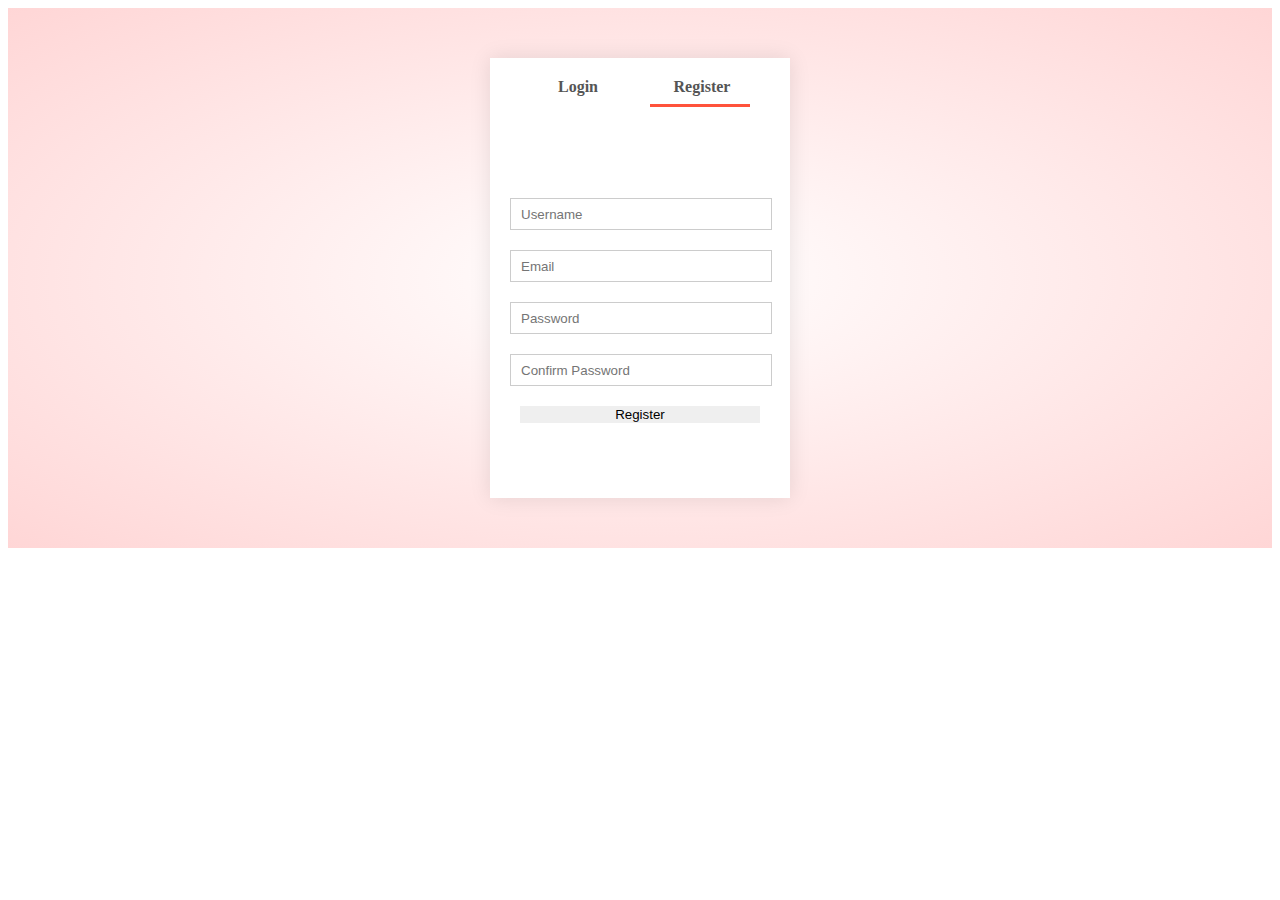
<file: account.html>
<!DOCTYPE html>
<html lang="eng">
<head>
    <meta charset="UTF-8">
    <meta name="viewport" content="width=device-width, initial-scale=1.0">
    <title>Your Account - WEBSITE NAME</title>
    <link rel="stylesheet" href="account.css">
</head>
<body>
    <!---------- account ---------->
    <div class="account">
        <div class="container">
            <div class="row">
                <div class="col-xs-12">
                    <div class="form-container">
                        <div class="form-btn">
                            <span onclick="login()">Login</span>
                            <span onclick="register()">Register</span>
                            <hr id="indicator">
                        </div>

                        <form id="loginForm">
                            <input type="text" placeholder="Username">
                            <input type="password" placeholder="Password">
                            <button type="submit" class="btn">Login</button>
                            <a id="forgotpswd" href="">Forgot Password?</a>
                        </form>

                        <form id="registerForm">
                            <input type="text" placeholder="Username">
                            <input type="email" placeholder="Email">
                            <input type="password" placeholder="Password">
                            <input type="password" placeholder="Confirm Password">
                            <button type="submit" class="btn">Register</button>
                        </form>
                    </div>
                </div>
            </div>
        </div>
    </div>

    <!---------- JS Account ---------->
    <script>
        var loginForm = document.getElementById("loginForm");
        var registerForm = document.getElementById("registerForm");
        var indicator = document.getElementById("indicator");

        function register() {
            registerForm.style.transform = "translateX(0px)";
            loginForm.style.transform = "translateX(0px)";
            indicator.style.transform = "translateX(60px)";
        }

        function login() {
            registerForm.style.transform = "translateX(300px)";
            loginForm.style.transform = "translateX(300px)";
            indicator.style.transform = "translateX(-60px)";
        }

        
    </script>
</body>
</file>
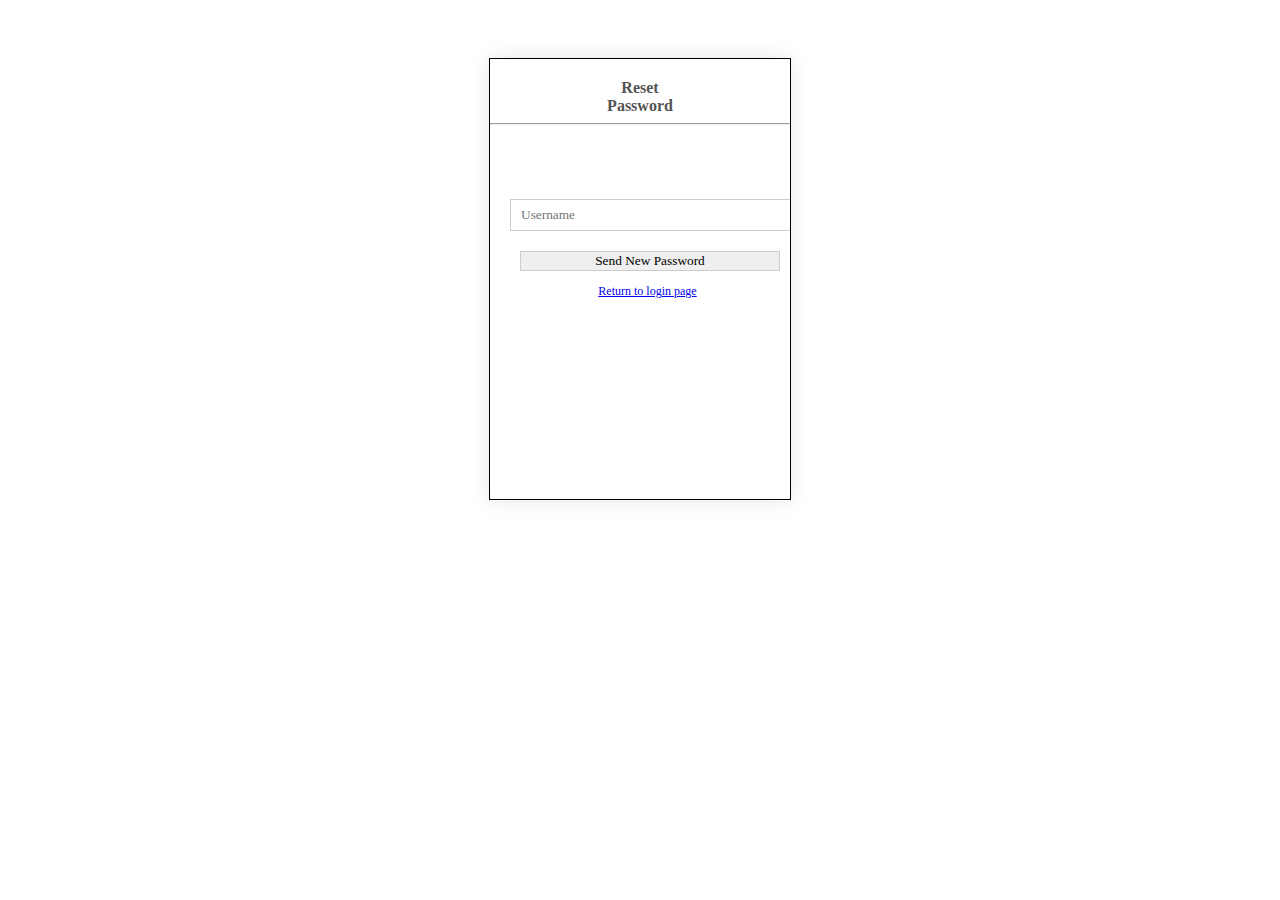
<file: forgotpassword.html>
<!DOCTYPE html>
<html lang="eng">
<head>
    <meta charset="UTF-8">
    <meta name="viewport" content="width=device-width, initial-scale=1.0">
    <title>Chromerce | Login or Register</title>
    <link rel="stylesheet" href="login.css">
</head>
<body>
    <!---------- login ---------->
    <div class="login">
        <div class="container">
            <div class="row">
                <div class="col-xs-12">
                    <div class="form-container">
                        <div>
                            <span>Reset Password</span>
                            <hr id="forgotindicator">
                        </div>

                        <form id="forgotForm" onsubmit="return instructions()">
                            <input type="text" placeholder="Username">
                            <button type="submit" class="btn">Send New Password</button>
                            <a href="login.html">Return to login page</a>
                            <h5 id="instructions"></h5>
                        </form>
                    </div>
                </div>
            </div>
        </div>
    </div>
    <script>
        function instructions() {
            event.preventDefault();
            document.getElementById("instructions").innerHTML = "We have sent you an email with your new password";
        }
    </script>
</body>
</file>
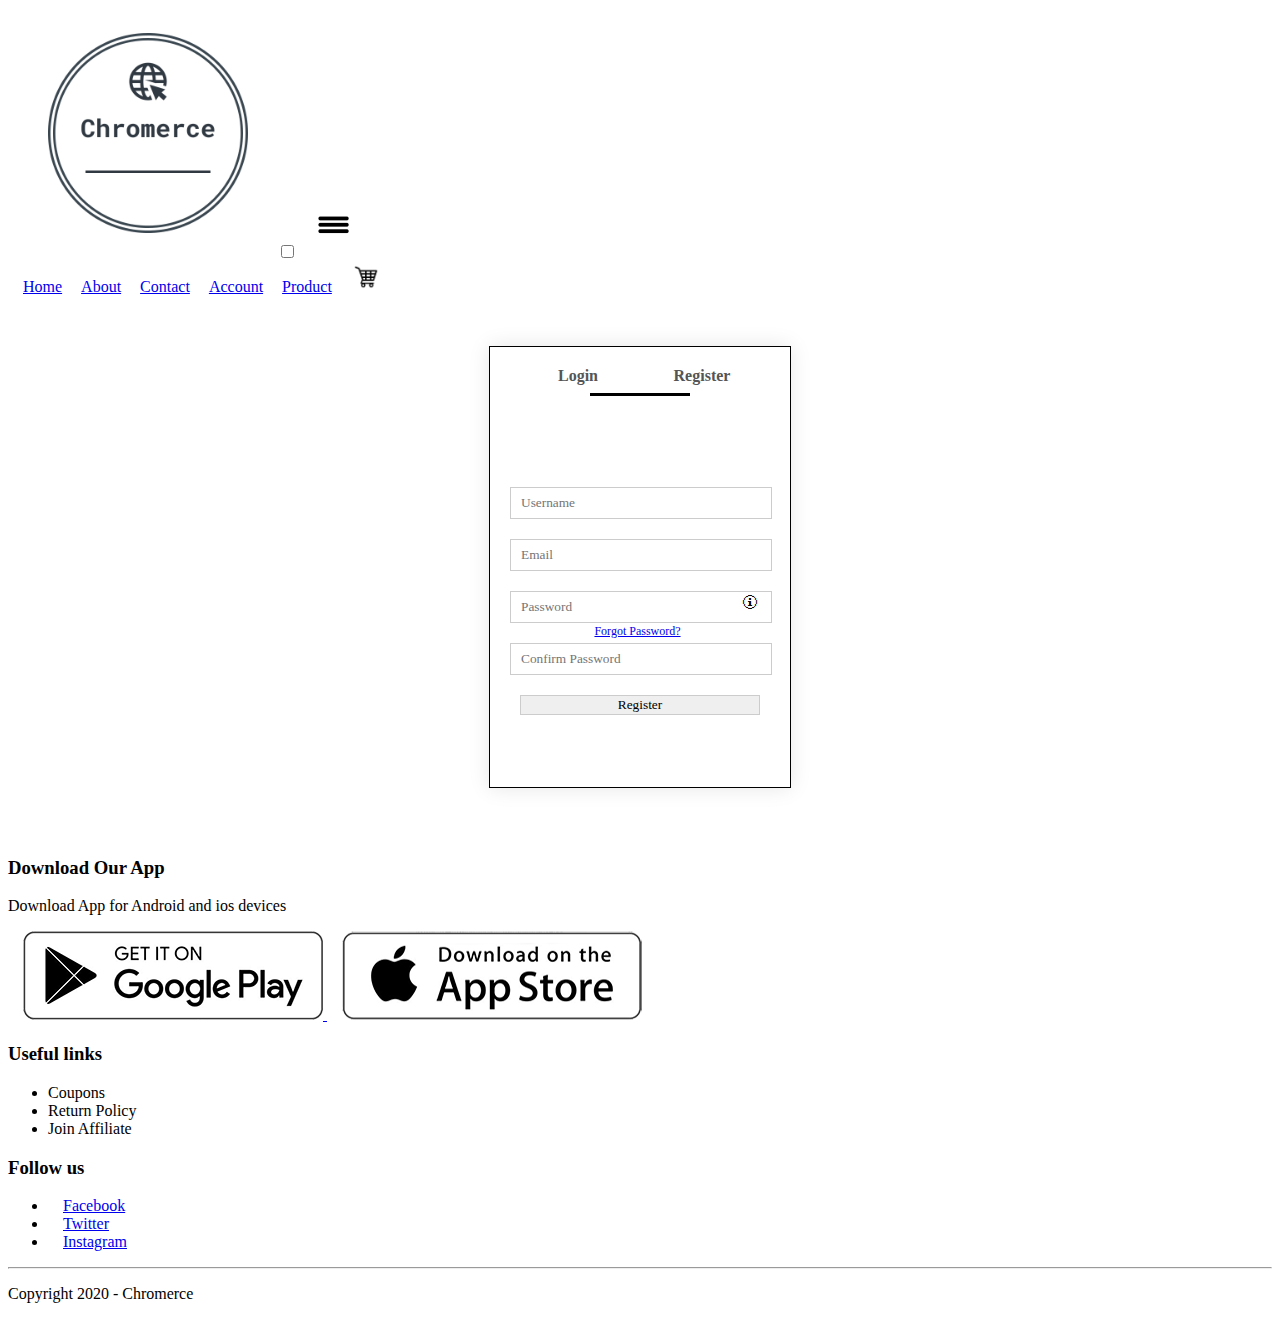
<file: login.html>
<!DOCTYPE html>
<html lang="eng">
<head>
    <meta charset="UTF-8">
    <meta name="viewport" content="width=device-width, initial-scale=1.0">
    <title>Chromerce | Login or Register</title>
    <link rel="stylesheet" href="login.css">
</head>
<body>
    <!---------- navbar ---------->
    <div class="navbar-container">
        <nav>
            <a href="index.html" class="logo"><img src="login-images/logo.png" alt="Chromerce logo" height="250" width="250"></a>
            <input type="checkbox" id="toggle-navbar" value="2">
            <label for="toggle-navbar" class="hamburger">
                <img src="login-images/hamburger.png" alt="hamburger icon">
            </label>
            <div class="menu">
                <a href="#">Home</a>
                <a href="#">About</a>
                <a href="#">Contact</a>
                <a href="#">Account</a>
                <a href="#">Product</a>
                <a href="#"><img class="cart" src="login-images/cart.png" alt="Cart image" height="30" width="30" /></a>
            </div>
        </nav>
    </div>
    <!---------- login ---------->
    <div class="login">
        <div class="container">
            <div class="row">
                <div class="col-xs-12">
                    <div class="form-container">
                        <div class="form-btn">
                            <span onclick="login()">Login</span>
                            <span onclick="register()">Register</span>
                            <hr id="indicator">
                        </div>

                        <form id="loginForm">
                            <input type="text" placeholder="Username">
                            <input type="password" placeholder="Password">
                            <button type="submit" class="btn">Login</button>
                            <a id="forgotpswd" href="forgotpassword.html">Forgot Password?</a>
                        </form>

                        <form id="registerForm">
                            <input type="text" placeholder="Username">
                            <input type="email" placeholder="Email">
                            <div class="passwordinfo">
                                <input type="password" placeholder="Password">
                                <div class="info">&#x1F6C8;
                                    <span class="infotext">Password must be 8 characters long</span>
                                </div>
                            </div>
                            <input type="password" placeholder="Confirm Password">
                            <button type="submit" class="btn">Register</button>
                        </form>
                    </div>
                </div>
            </div>
        </div>
    </div>

    <!---------- footer ---------->

	<div class="footer">
		<div class="footer-container">
			<div class="footer-row">
				<div class="footer-col-1">
					<h3>Download Our App</h3>
					<p>Download App for Android and ios devices</p>
					<div class="app-logo">
						<a href="https://play.google.com/">
							<img src="login-images/play-store.png" alt="Play Store logo">
						</a>
						<a href="https://www.apple.com/shop">
							<img src="login-images/app-store.png" alt="App Store logo">
						</a>
					</div>
				</div>
				<div class="footer-col-2">
					<h3>Useful links</h3>
					<ul>
						<li>Coupons</li>
						<li>Return Policy</li>
						<li>Join Affiliate</li>
					</ul>
				</div>
				<div class="footer-col-3">
					<h3>Follow us</h3>
					<ul>
						<li><a href="https://www.facebook.com/">Facebook</a></li>
						<li><a href="https://twitter.com/">Twitter</a></li>
						<li><a href="https://instagram.com/">Instagram</a></li>
					</ul>
				</div>
			</div>
			<hr>
			<p class="copyright">Copyright 2020 - Chromerce </p>
		</div>
	</div>

    <!---------- JS Account ---------->
    <script>
        var loginForm = document.getElementById("loginForm");
        var registerForm = document.getElementById("registerForm");
        var indicator = document.getElementById("indicator");

        function register() {
            registerForm.style.transform = "translateX(0px)";
            loginForm.style.transform = "translateX(0px)";
            indicator.style.transform = "translateX(60px)";
        }

        function login() {
            registerForm.style.transform = "translateX(300px)";
            loginForm.style.transform = "translateX(300px)";
            indicator.style.transform = "translateX(-60px)";
        }
    </script>
</body>
</file>
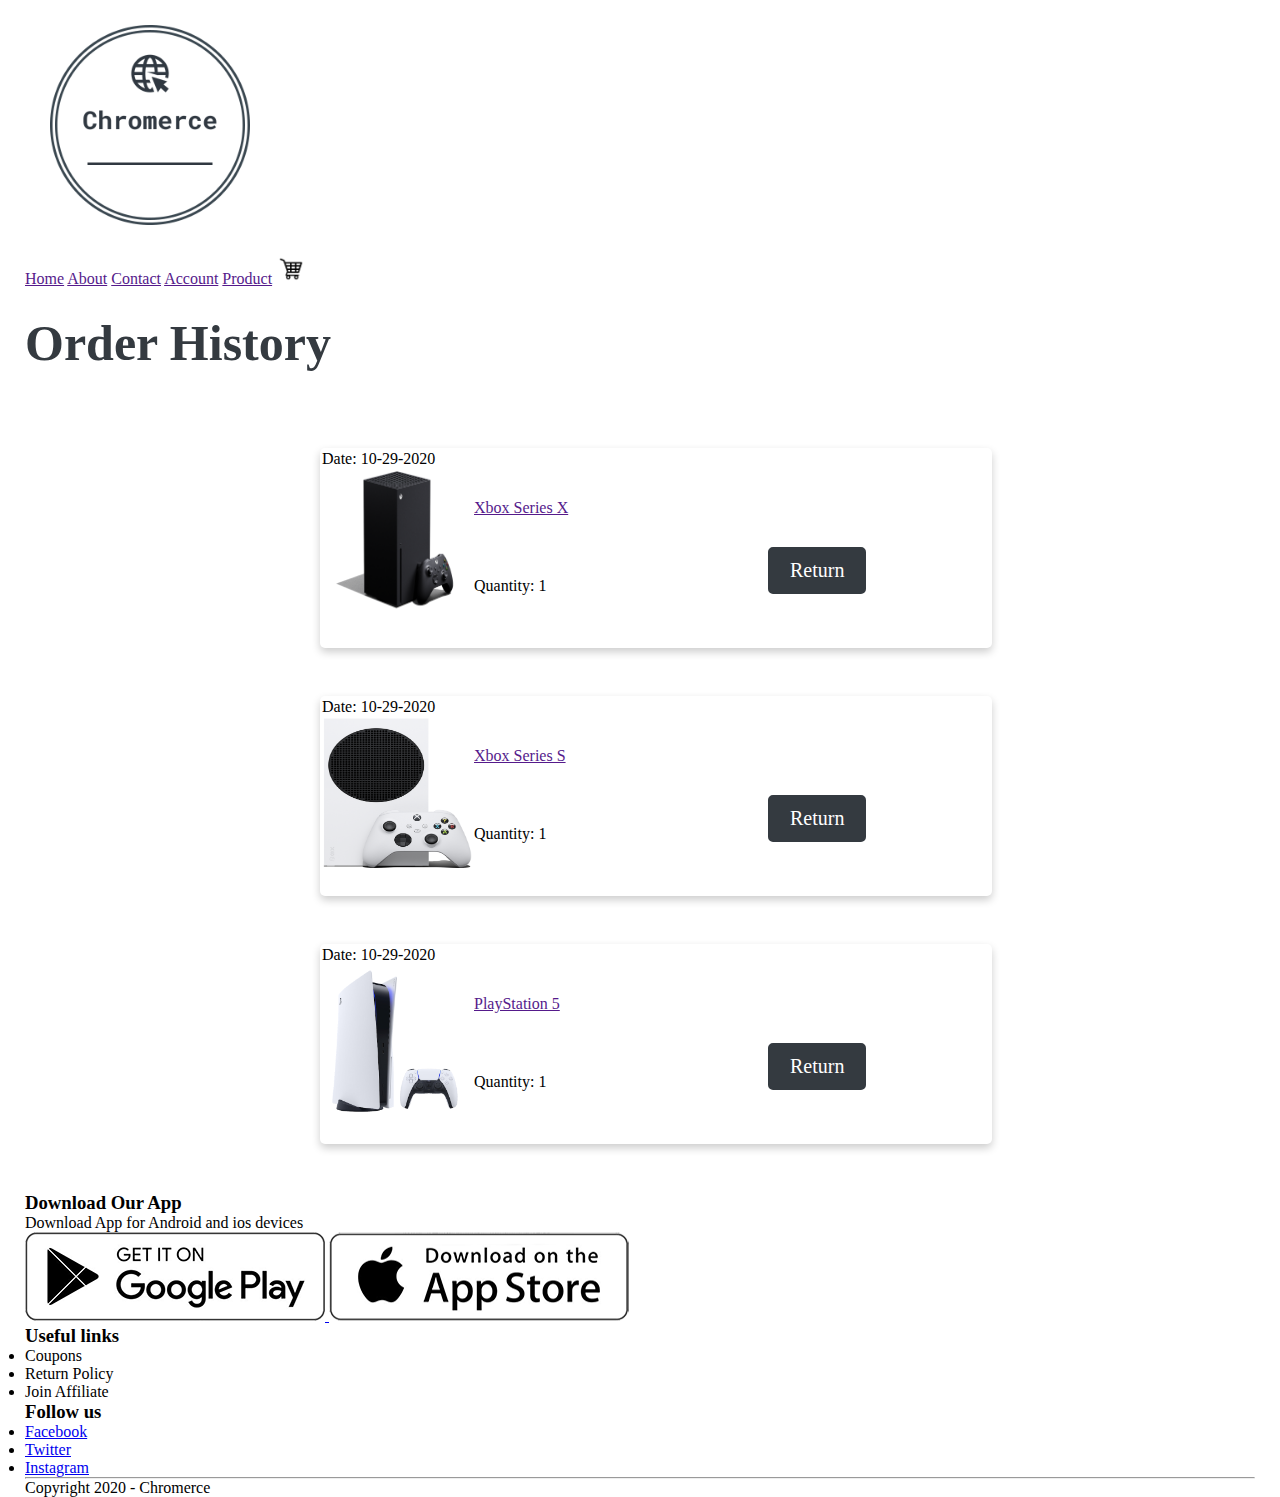
<file: OrderHistory.html>
<!DOCTYPE html>
<html lang="en">
    <head>
        <meta charset="utf-8">
        <title>Order History</title>
        <link rel="stylesheet" href="OrderHistory.css">
    </head>
    <body>
        <div class="container">
            <div class="navbar">



                <div class="logo"><img src="userprofile-images/logo_transparent.png" height="250" width="250"></div>
                <div class="links">
                    <a href="">Home</a>
                    <a href="">About</a>
                    <a href="">Contact</a>
                    <a href="">Account</a>
                    <a href="">Product</a>
                    <a href=""><img src="userprofile-images/cart.png" height="30" width="30"></a>
        
                </div>
        
            </div>
            <div class="row">
                <div class="col-1">
                    <h1>Order History</h1>
                </div>
            </div>
        </div>

        <div class="history">
            <div class="card">
                <div class="item1">
                    <table>
                        <tr>
                            <td colspan="3">Date: 10-29-2020</td>
                        </tr>
                        <tr>
                            <td rowspan="2"><a href=""><img class="img" src="userprofile-images/xsx.png" alt="XSX"></a></td>
                            <td><a href="">Xbox Series X</a></td>
                            <td class="buttontd" rowspan="2"><input class="button" type="submit" value="Return"></td>
                        </tr>
                        <tr>
                            <td>Quantity: 1</td>
                        </tr>
                    </table>
                </div>
            </div>

            <div class="card">
                <div class="item2">
                    <table>
                        <tr>
                            <td colspan="2">Date: 10-29-2020</td>
                        </tr>
                        <tr>
                            <td rowspan="2"><a href=""><img class="img" src="userprofile-images/xss.png" alt="XSS"></a></td>
                            <td><a href="">Xbox Series S</a></td>
                            <td class="buttontd" rowspan="2"><input class="button" type="submit" value="Return"></td>
                        </tr>
                        <tr>
                            <td>Quantity: 1</td>
                        </tr>
                    </table> 
                </div>
            </div>

            <div class="card">
                <div class="item3">
                    <table>
                        <tr>
                            <td colspan="2">Date: 10-29-2020</td>
                        </tr>
                        <tr>
                            <td rowspan="2"><a href=""><img class="img" src="userprofile-images/ps5.png" alt="PS5"></a></td>
                            <td><a href="">PlayStation 5</a></td>
                            <td class="buttontd" rowspan="2"><a href="ReturnConfirm.html"><input class="button" type="submit" value="Return"></a></td>
                        </tr>
                        <tr>
                            <td>Quantity: 1</td>
                        </tr>
                    </table> 
                </div>
            </div>
        </div>

        <div class="footer">
            <div class="container">
                <div class="row">
                    <div class="footer-col-1">
                        <h3>Download Our App</h3>
                        <p>Download App for Android and ios devices</p>
                        <div class="app-logo">
                            <a href="https://play.google.com/">
                                <img src="userprofile-images/play-store.png">
                            </a>
                            <a href="https://www.apple.com/shop">
                                <img src="userprofile-images/app-store.png">
                            </a>
                        </div>
                    </div>
                    <div class="footer-col-2">
                        <h3>Useful links</h3>
                        <ul>
                            <li>Coupons</li>
                            <li>Return Policy</li>
                            <li>Join Affiliate</li>
                        </ul>
                    </div>
                    <div class="footer-col-3">
                        <h3>Follow us</h3>
                        <ul>
                            <li><a href="https://www.facebook.com/">Facebook</a></li>
                            <li><a href="https://twitter.com/">Twitter</a></li>
                            <li><a href="https://instagram.com/">Instagram</a></li>
                        </ul>
                    </div>
                </div>
                <hr>
                <p class="copyright">Copyright 2020 - Chromerce </p>
            </div>
        </div>
    </body>
</html>
</file>
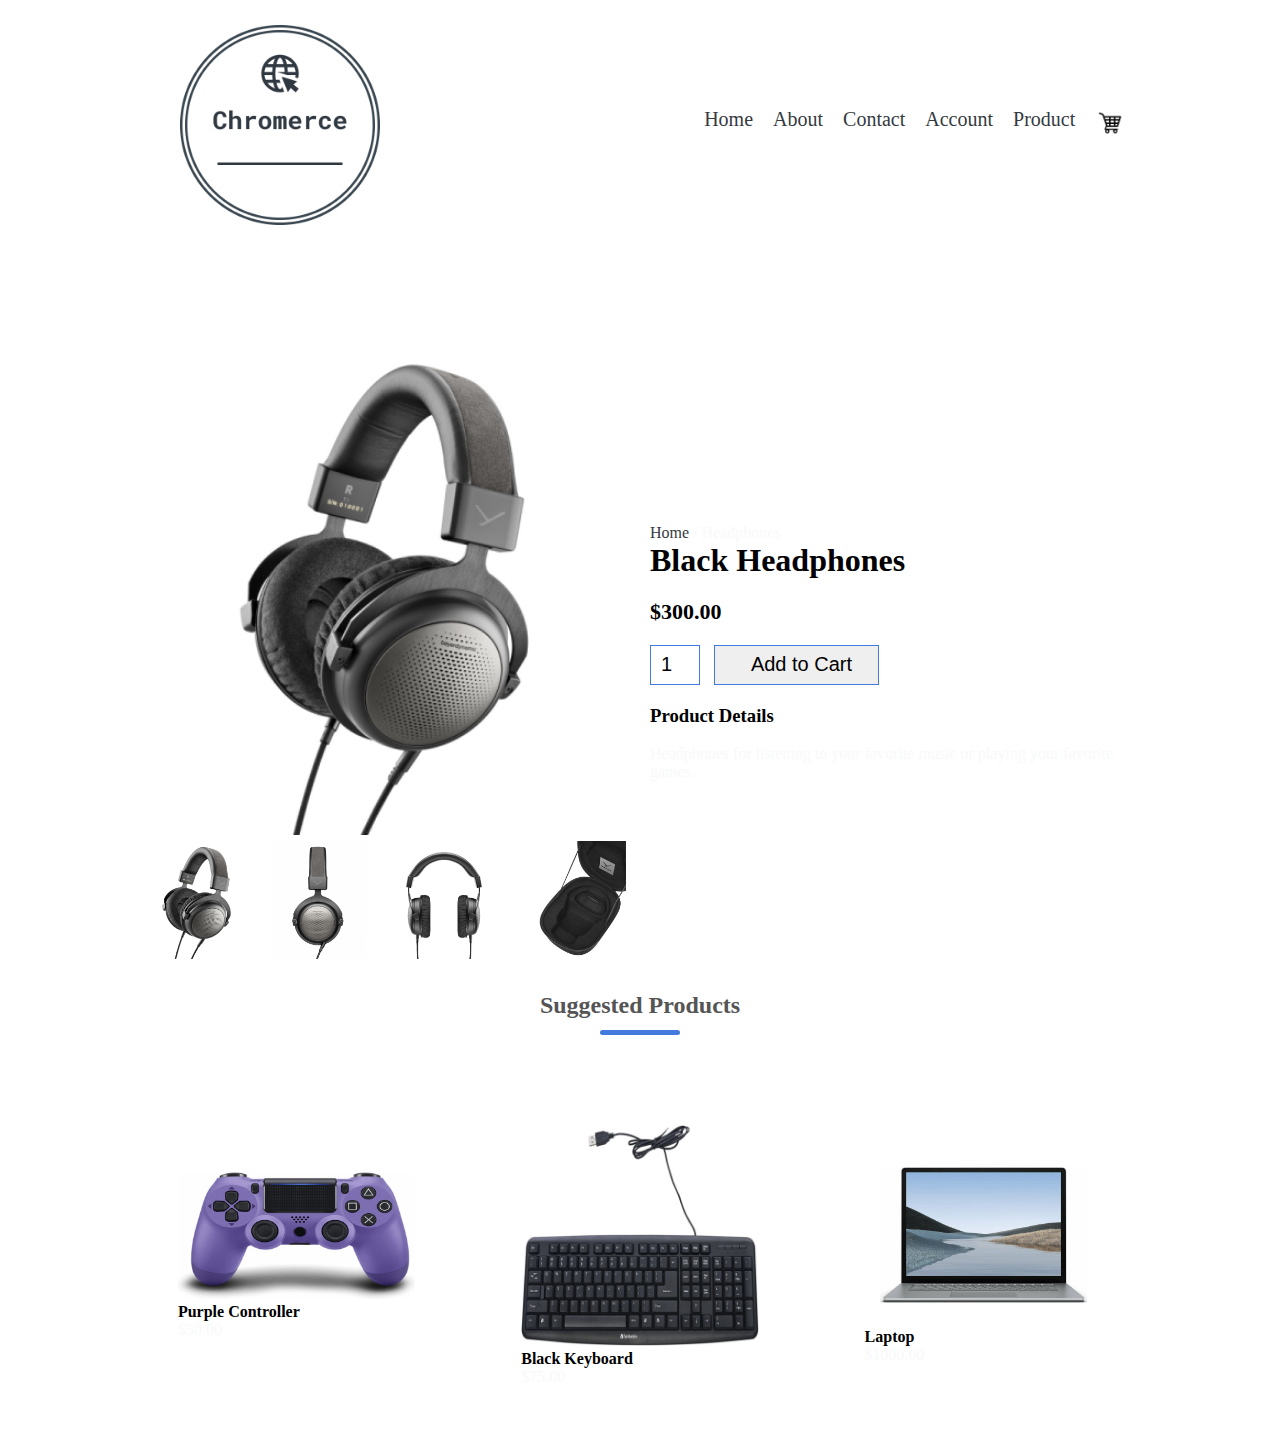
<file: products-1.html>
<!DOCTYPE html>
<html>
<head>
    <link rel="stylesheet" href="products.css">
    <title>Chromerce | Online Electronic Retailer</title>
</head>
<body>

    <div class="navbar">



        <div class="logo"><img src="products-images/logo_transparent.png" height="250" width="250"></div>
        <div class="links">
            <a href="products.html">Home</a>
            <a href="">About</a>
            <a href="">Contact</a>
            <a href="">Account</a>
            <a href="">Product</a>
            <a href=""><img src="products-images/cart.png" height="30" width="30"></a>

        </div>

    </div>

   
    <div class="small-container details">
        <div class="row">
            <div class="col-2">
                <img src="products-images/headphones-1.jpg" width="100%" id="ProductImg">

                <div class="small-img-row">
                    <div class="small-img-col">
                        <img src="products-images/headphones-1.jpg" width="95%" class="small-img">
                    </div>
                    <div class="small-img-col">
                        <img src="products-images/headphones-2.jpg" width="95%" class="small-img">
                    </div>
                    <div class="small-img-col">
                        <img src="products-images/headphones-3.jpg" width="95%" class="small-img">
                    </div>
                    <div class="small-img-col">
                        <img src="products-images/headphones-4.jpg" width="95%" class="small-img">
                    </div>
                </div>
            </div>
            <div class="col-2">
                <p><a href="products.html">Home</a> / Headphones</p>
                <h1>Black Headphones</h1>
                <h4>$300.00</h4>
                <input type="number" value="1">
                <input type="submit" id="button" value="Add to Cart">
                <h3>Product Details</h3>
                <br>
                <p>Headphones for listening to your favorite music or playing your favorite games.</p>
                
            </div>
        </div>
    </div>


<!-------------js for gallery------------->

    <script>
        var ProductImg = document.getElementById("ProductImg");
        var SmallImg = document.getElementsByClassName("small-img");

            SmallImg[0].onclick = function()
            {
                ProductImg.src = SmallImg[0].src;
            }
            SmallImg[1].onclick = function()
            {
                ProductImg.src = SmallImg[1].src;
            }
            SmallImg[2].onclick = function()
            {
                ProductImg.src = SmallImg[2].src;
            }
            SmallImg[3].onclick = function()
            {
                ProductImg.src = SmallImg[3].src;
            }
    </script>

<div class="small-container">
    <h2 class="title">Suggested Products</h2>
    <div class ="row">
        
        <div class="col-4">
            <a href="products-2.html">
            <img src="products-images/controller-1.jpg">
            </a>
                <h4>Purple Controller</h4>
                <p>$50.00</p>
        </div>
        <div class="col-4">
            <a href="products-4.html">
            <img src="products-images/keyboard-1.jpg">
            </a>
                <h4>Black Keyboard</h4>
                <p>$75.00</p>
        </div>
        <div class="col-4">
            <a href="products-3.html">
            <img src="products-images/laptop-1.jpg">
            </a>
                <h4>Laptop</h4>
                <p>$1000.00</p>
        </div>
        
    </div>
</div>

</body>
</html>
</file>
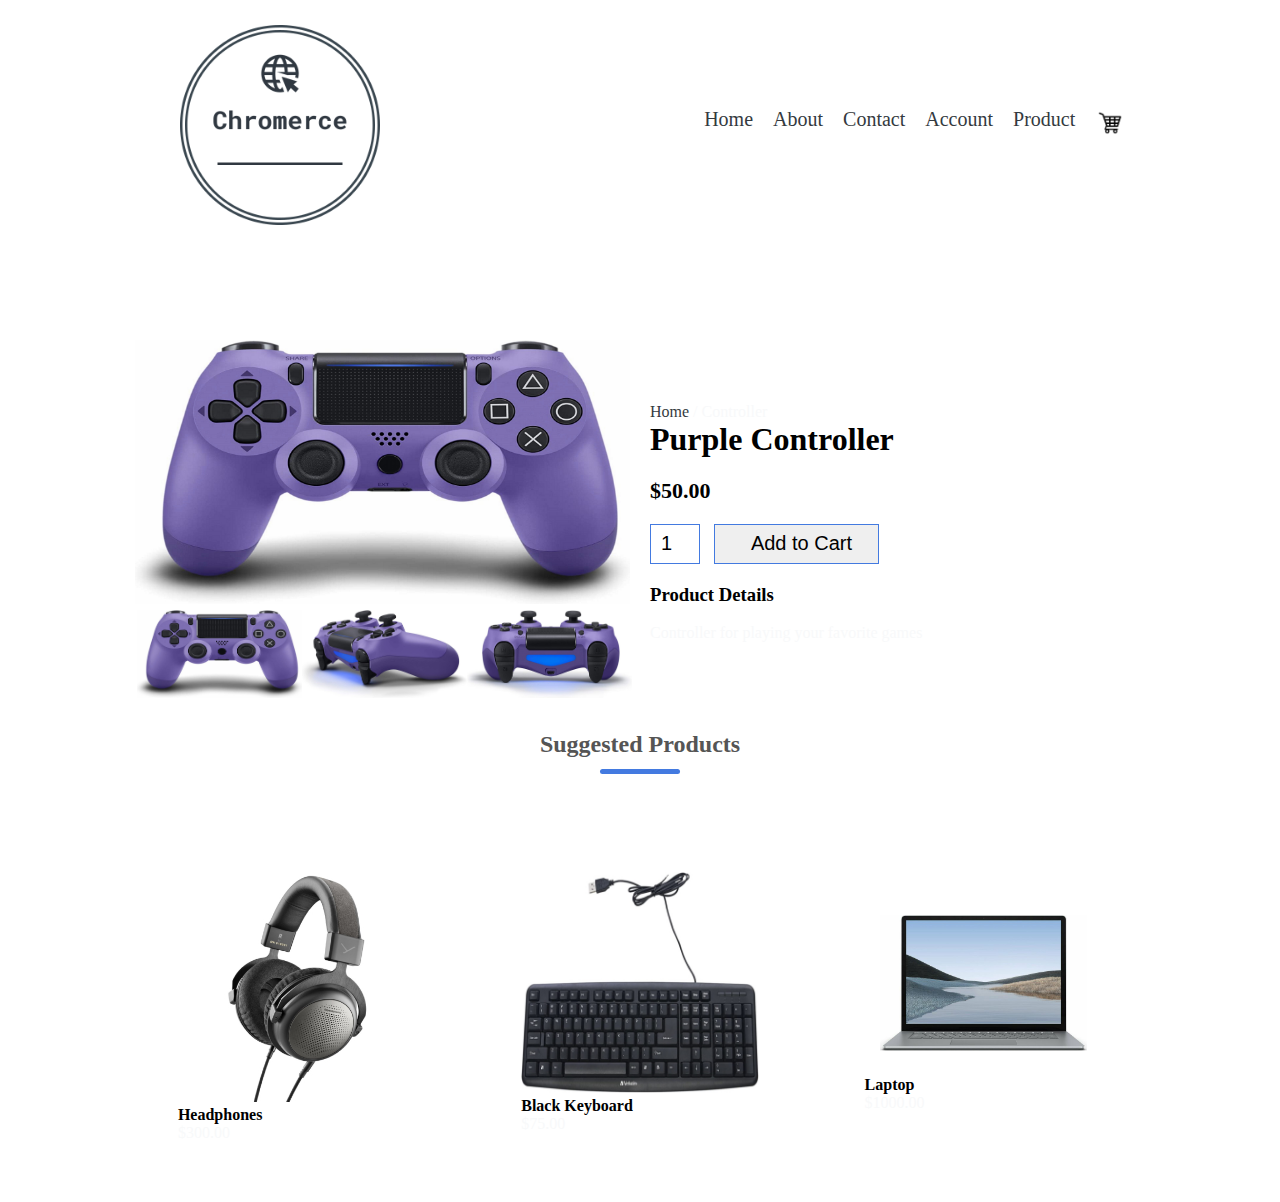
<file: products-2.html>
<!DOCTYPE html>
<html>
<head>
    <link rel="stylesheet" href="products.css">
    <title>Chromerce | Online Electronic Retailer</title>
</head>
<body>

    <div class="navbar">



        <div class="logo"><img src="products-images/logo_transparent.png" height="250" width="250"></div>
        <div class="links">
            <a href="products.html">Home</a>
            <a href="">About</a>
            <a href="">Contact</a>
            <a href="">Account</a>
            <a href="">Product</a>
            <a href=""><img src="products-images/cart.png" height="30" width="30"></a>

        </div>

    </div>


    <div class="small-container details">
        <div class="row">
            <div class="col-2">
                <img src="products-images/controller-1.jpg" width="100%" id="ProductImg">

                <div class="small-img-row">
                    <div class="small-img-col">
                        <img src="products-images/controller-1.jpg" width="100%" class="small-img">
                    </div>
                    
                    <div class="small-img-col">
                        <img src="products-images/controller-3.jpg" width="100%" class="small-img">
                    </div>
                    <div class="small-img-col">
                        <img src="products-images/controller-4.jpg" width="100%" class="small-img">
                    </div>
                </div>
            </div>
            <div class="col-2">
                <p><a href="products.html">Home</a> / Controller</p>
                <h1>Purple Controller</h1>
                <h4>$50.00</h4>
                <input type="number" value="1">
                <input type="submit" id="button" value="Add to Cart">
                <h3>Product Details</h3>
                <br>
                <p>Controller for playing your favorite games</p>
                
            </div>
        </div>
    </div>


<!-------------js for gallery------------->

    <script>
        var ProductImg = document.getElementById("ProductImg");
        var SmallImg = document.getElementsByClassName("small-img");

            SmallImg[0].onclick = function()
            {
                ProductImg.src = SmallImg[0].src;
            }
            SmallImg[1].onclick = function()
            {
                ProductImg.src = SmallImg[1].src;
            }
            SmallImg[2].onclick = function()
            {
                ProductImg.src = SmallImg[2].src;
            }
            SmallImg[3].onclick = function()
            {
                ProductImg.src = SmallImg[3].src;
            }
    </script>

<!--Suggested Products-->

<div class="small-container">
    <h2 class="title">Suggested Products</h2>
    <div class ="row">
        
        <div class="col-4">
            <a href="products-1.html">
            <img src="products-images/headphones-1.jpg">
            </a>
                <h4>Headphones</h4>
                <p>$300.00</p>
        </div>
        <div class="col-4">
            <a href="products-4.html">
            <img src="products-images/keyboard-1.jpg">
            </a>
                <h4>Black Keyboard</h4>
                <p>$75.00</p>
        </div>
        <div class="col-4">
            <a href="products-3.html">
            <img src="products-images/laptop-1.jpg">
            </a>
                <h4>Laptop</h4>
                <p>$1000.00</p>
        </div>
        

</body>
</html>
</file>
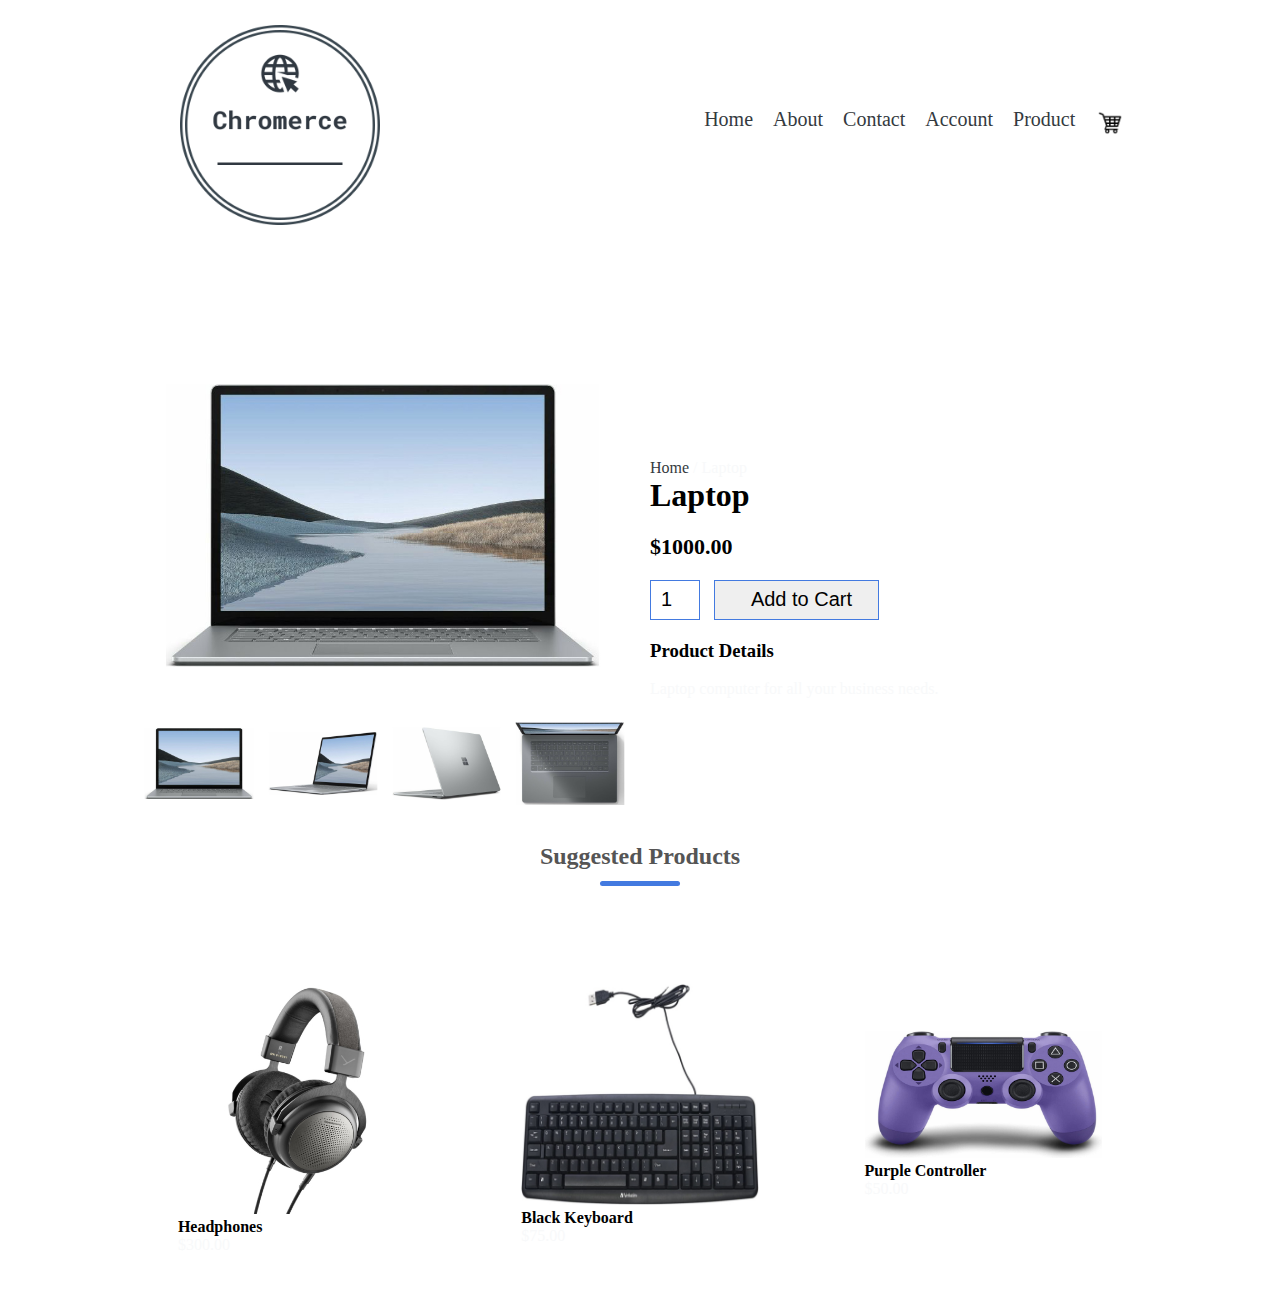
<file: products-3.html>
<!DOCTYPE html>
<html>
<head>
    <link rel="stylesheet" href="products.css">
    <title>Chromerce | Online Electronic Retailer</title>
</head>
<body>

    <div class="navbar">



        <div class="logo"><img src="products-images/logo_transparent.png" height="250" width="250"></div>
        <div class="links">
            <a href="products.html">Home</a>
            <a href="">About</a>
            <a href="">Contact</a>
            <a href="">Account</a>
            <a href="">Product</a>
            <a href=""><img src="products-images/cart.png" height="30" width="30"></a>

        </div>

    </div>



    <div class="small-container details">
        <div class="row">
            <div class="col-2">
                <img src="products-images/laptop-1.jpg" width="100%" id="ProductImg">

                <div class="small-img-row">
                    <div class="small-img-col">
                        <img src="products-images/laptop-1.jpg" width="100%" class="small-img">
                    </div>
                    <div class="small-img-col">
                        <img src="products-images/laptop-2.jpg" width="100%" class="small-img">
                    </div>
                    <div class="small-img-col">
                        <img src="products-images/laptop-3.jpg" width="100%" class="small-img">
                    </div>
                    <div class="small-img-col">
                        <img src="products-images/laptop-4.jpg" width="100%" class="small-img">
                    </div>
                </div>
            </div>
            <div class="col-2">
                <p><a href="products.html">Home</a> / Laptop</p>
                <h1>Laptop</h1>
                <h4>$1000.00</h4>
                <input type="number" value="1">
                <input type="submit" id="button" value="Add to Cart">
                <h3>Product Details</h3>
                <br>
                <p>Laptop computer for all your business needs.</p>
                
            </div>
        </div>
    </div>


<!-------------js for gallery------------->

    <script>
        var ProductImg = document.getElementById("ProductImg");
        var SmallImg = document.getElementsByClassName("small-img");

            SmallImg[0].onclick = function()
            {
                ProductImg.src = SmallImg[0].src;
            }
            SmallImg[1].onclick = function()
            {
                ProductImg.src = SmallImg[1].src;
            }
            SmallImg[2].onclick = function()
            {
                ProductImg.src = SmallImg[2].src;
            }
            SmallImg[3].onclick = function()
            {
                ProductImg.src = SmallImg[3].src;
            }
    </script>

<!--Suggested Products-->

<div class="small-container">
    <h2 class="title">Suggested Products</h2>
    <div class ="row">
        
        <div class="col-4">
            <a href="products-1.html">
            <img src="products-images/headphones-1.jpg">
            </a>
                <h4>Headphones</h4>
                <p>$300.00</p>
        </div>
        <div class="col-4">
            <a href="products-4.html">
            <img src="products-images/keyboard-1.jpg">
            </a>
                <h4>Black Keyboard</h4>
                <p>$75.00</p>
        </div>
        <div class="col-4">
            <a href="products-2.html">
            <img src="products-images/controller-1.jpg">
            </a>
                <h4>Purple Controller</h4>
                <p>$50.00</p>
        </div>
        

</body>
</html>
</file>
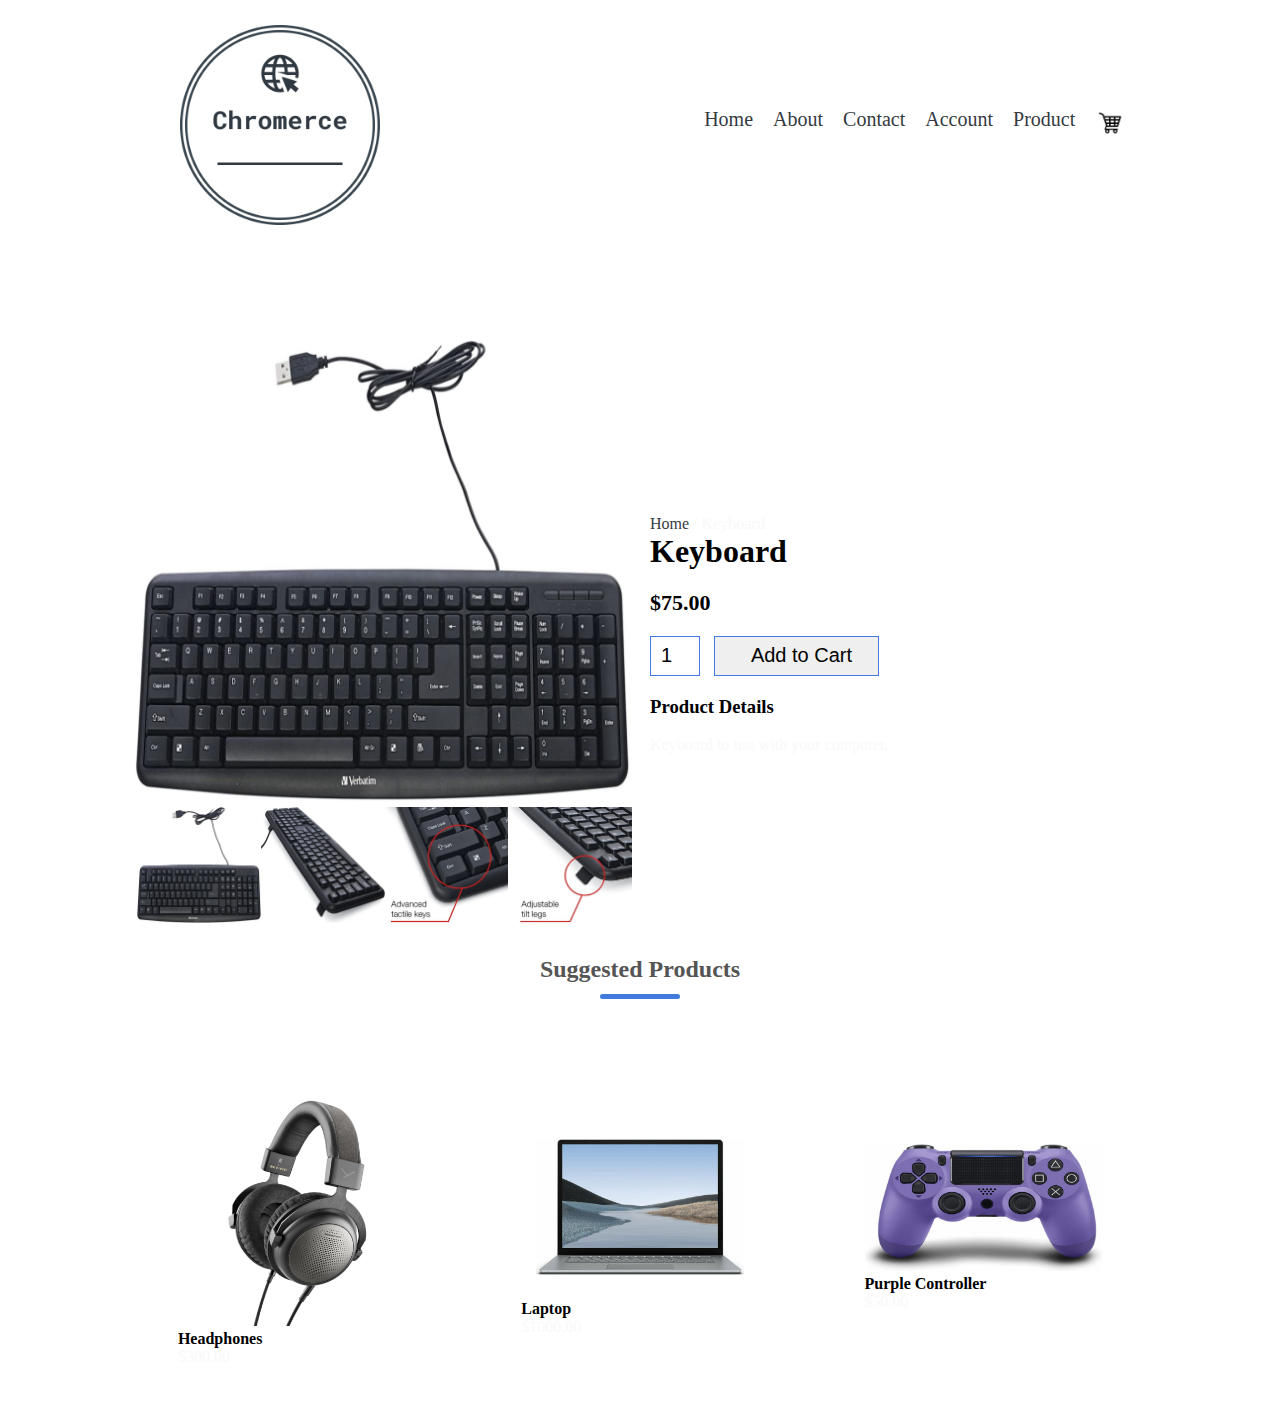
<file: products-4.html>
<!DOCTYPE html>
<html>
<head>
    <link rel="stylesheet" href="products.css">
    <title>Chromerce | Online Electronic Retailer</title>
</head>
<body>

    <div class="navbar">



        <div class="logo"><img src="products-images/logo_transparent.png" height="250" width="250"></div>
        <div class="links">
            <a href="products.html">Home</a>
            <a href="">About</a>
            <a href="">Contact</a>
            <a href="">Account</a>
            <a href="">Product</a>
            <a href=""><img src="products-images/cart.png" height="30" width="30"></a>

        </div>

    </div>



    <div class="small-container details">
        <div class="row">
            <div class="col-2">
                <img src="products-images/keyboard-1.jpg" width="100%" id="ProductImg">

                <div class="small-img-row">
                    <div class="small-img-col">
                        <img src="products-images/keyboard-1.jpg" width="100%" class="small-img">
                    </div>
                    <div class="small-img-col">
                        <img src="products-images/keyboard-2.jpg" width="100%" class="small-img">
                    </div>
                    <div class="small-img-col">
                        <img src="products-images/keyboard-3.jpg" width="100%" class="small-img">
                    </div>
                    <div class="small-img-col">
                        <img src="products-images/keyboard-4.jpg" width="100%" class="small-img">
                    </div>
                </div>
            </div>
            <div class="col-2">
                <p><a href="products.html">Home</a> / Keyboard</p>
                <h1>Keyboard</h1>
                <h4>$75.00</h4>
                <input type="number" value="1">
                <input type="submit" id="button" value="Add to Cart">
                <h3>Product Details</h3>
                <br>
                <p>Keyboard to use with your computer.</p>
                
            </div>
        </div>
    </div>


<!-------------js for gallery------------->

    <script>
        var ProductImg = document.getElementById("ProductImg");
        var SmallImg = document.getElementsByClassName("small-img");

            SmallImg[0].onclick = function()
            {
                ProductImg.src = SmallImg[0].src;
            }
            SmallImg[1].onclick = function()
            {
                ProductImg.src = SmallImg[1].src;
            }
            SmallImg[2].onclick = function()
            {
                ProductImg.src = SmallImg[2].src;
            }
            SmallImg[3].onclick = function()
            {
                ProductImg.src = SmallImg[3].src;
            }
    </script>

<!--Suggested Products-->

<div class="small-container">
    <h2 class="title">Suggested Products</h2>
    <div class ="row">
        
        <div class="col-4">
            <a href="products-1.html">
            <img src="products-images/headphones-1.jpg">
            </a>
                <h4>Headphones</h4>
                <p>$300.00</p>
        </div>
        <div class="col-4">
            <a href="products-3.html">
            <img src="products-images/laptop-1.jpg">
            </a>
                <h4>Laptop</h4>
                <p>$1000.00</p>
        </div>
        <div class="col-4">
            <a href="products-2.html">
            <img src="products-images/controller-1.jpg">
            </a>
                <h4>Purple Controller</h4>
                <p>$50.00</p>
        </div>
        


</body>
</html>
</file>
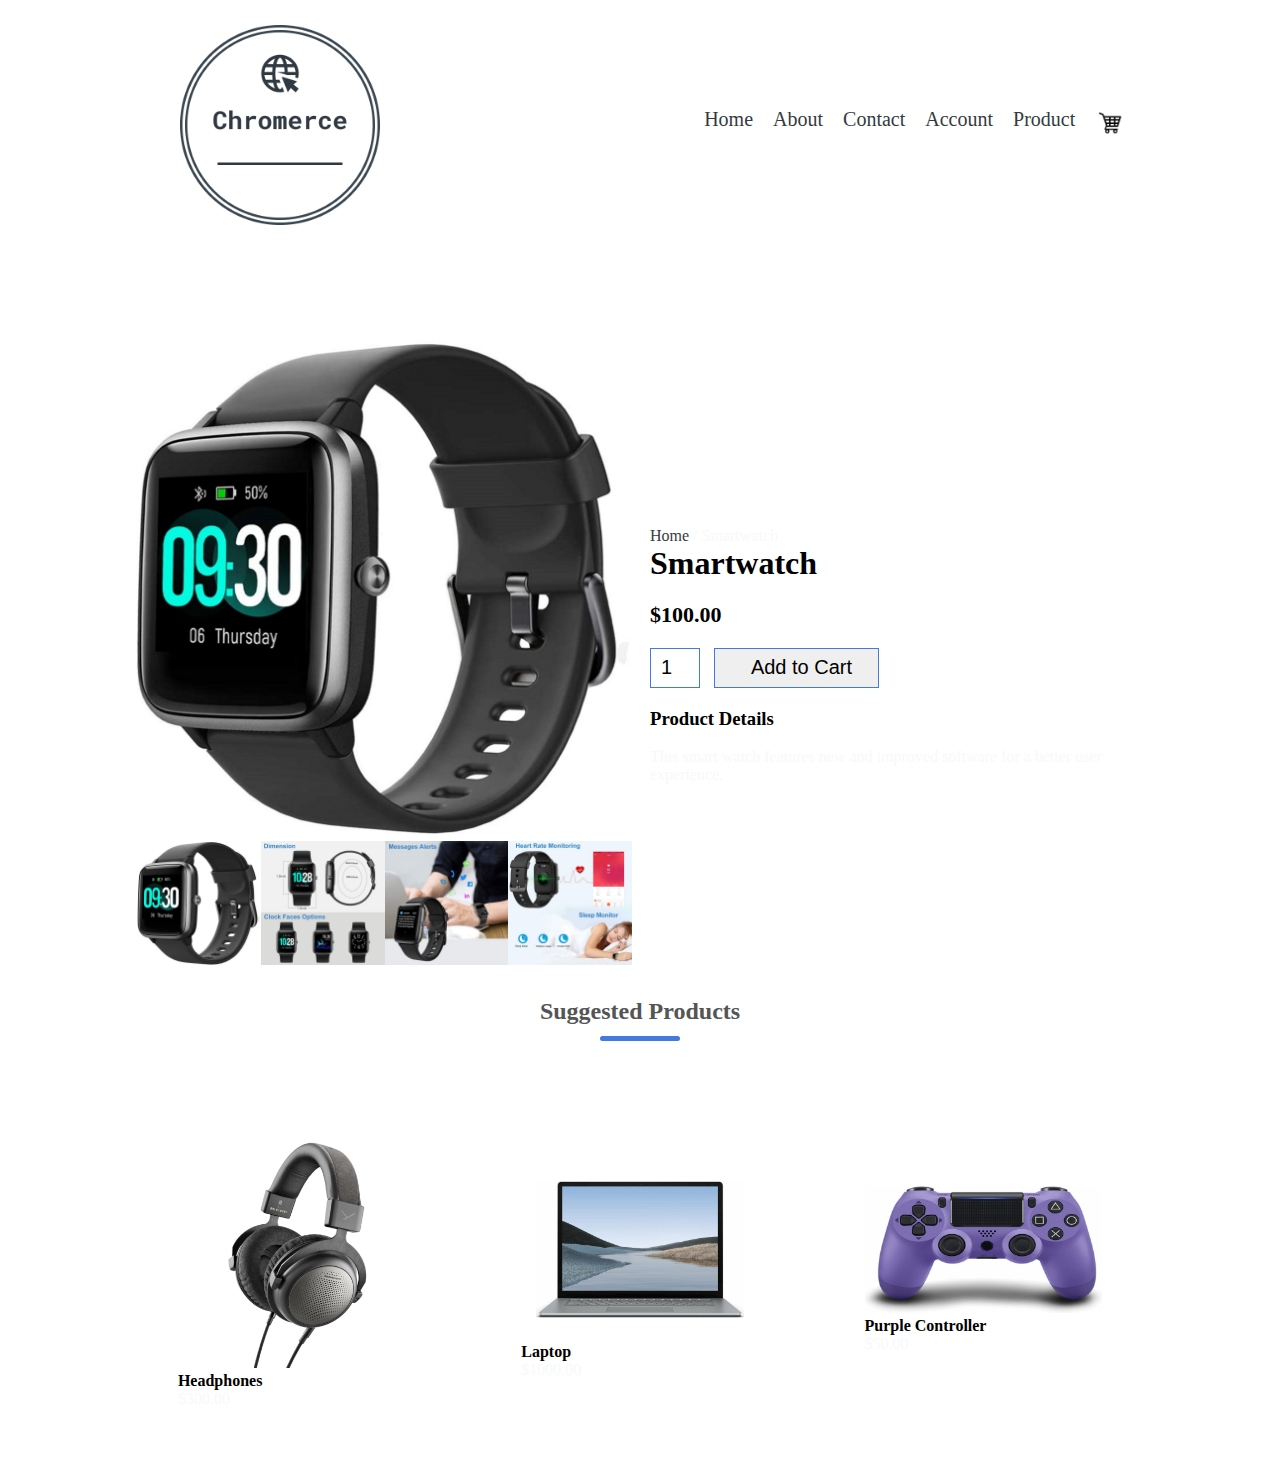
<file: products-5.html>
<!DOCTYPE html>
<html>
<head>
    <link rel="stylesheet" href="products.css">
    <title>Chromerce | Online Electronic Retailer</title>
</head>
<body>

    <div class="navbar">



        <div class="logo"><img src="products-images/logo_transparent.png" height="250" width="250"></div>
        <div class="links">
            <a href="products.html">Home</a>
            <a href="">About</a>
            <a href="">Contact</a>
            <a href="">Account</a>
            <a href="">Product</a>
            <a href=""><img src="products-images/cart.png" height="30" width="30"></a>

        </div>

    </div>



    <div class="small-container details">
        <div class="row">
            <div class="col-2">
                <img src="products-images/smartwatch-1.jpg" width="100%" id="ProductImg">

                <div class="small-img-row">
                    <div class="small-img-col">
                        <img src="products-images/smartwatch-1.jpg" width="100%" class="small-img">
                    </div>
                    <div class="small-img-col">
                        <img src="products-images/smartwatch-2.jpg" width="100%" class="small-img">
                    </div>
                    <div class="small-img-col">
                        <img src="products-images/smartwatch-3.jpg" width="100%" class="small-img">
                    </div>
                    <div class="small-img-col">
                        <img src="products-images/smartwatch-4.jpg" width="100%" class="small-img">
                    </div>
                </div>
            </div>
            <div class="col-2">
                <p><a href="products.html">Home</a> / Smartwatch</p>
                <h1>Smartwatch</h1>
                <h4>$100.00</h4>
                <input type="number" value="1">
                <input type="submit" id="button" value="Add to Cart">
                <h3>Product Details</h3>
                <br>
                <p>This smart watch features new and improved software for a better user experience.</p>
                
            </div>
        </div>
    </div>


<!-------------js for gallery------------->

    <script>
        var ProductImg = document.getElementById("ProductImg");
        var SmallImg = document.getElementsByClassName("small-img");

            SmallImg[0].onclick = function()
            {
                ProductImg.src = SmallImg[0].src;
            }
            SmallImg[1].onclick = function()
            {
                ProductImg.src = SmallImg[1].src;
            }
            SmallImg[2].onclick = function()
            {
                ProductImg.src = SmallImg[2].src;
            }
            SmallImg[3].onclick = function()
            {
                ProductImg.src = SmallImg[3].src;
            }
    </script>

<!--Suggested Products-->

<div class="small-container">
    <h2 class="title">Suggested Products</h2>
    <div class ="row">
        
        <div class="col-4">
            <a href="products-1.html">
            <img src="products-images/headphones-1.jpg">
            </a>
                <h4>Headphones</h4>
                <p>$300.00</p>
        </div>
        <div class="col-4">
            <a href="products-3.html">
            <img src="products-images/laptop-1.jpg">
            </a>
                <h4>Laptop</h4>
                <p>$1000.00</p>
        </div>
        <div class="col-4">
            <a href="products-2.html">
            <img src="products-images/controller-1.jpg">
            </a>
                <h4>Purple Controller</h4>
                <p>$50.00</p>
        </div>
        
</body>
</html>
</file>
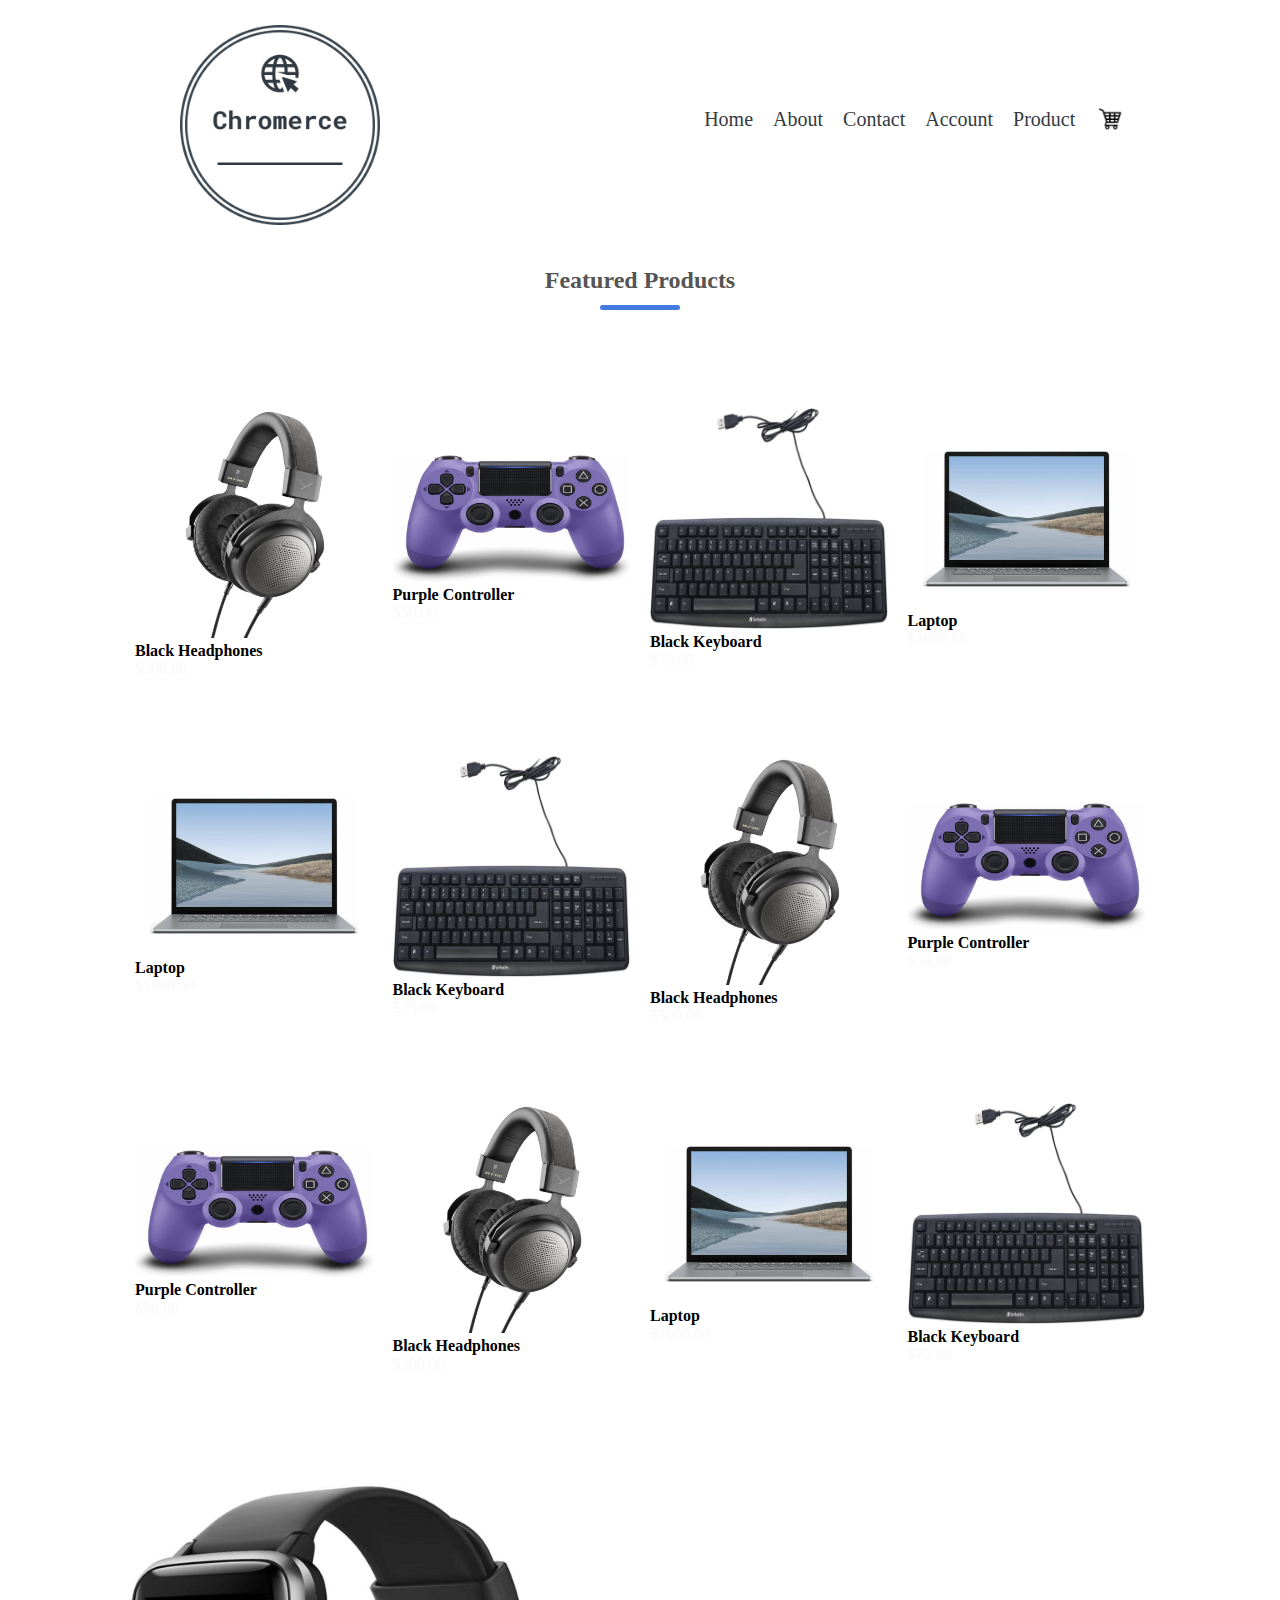
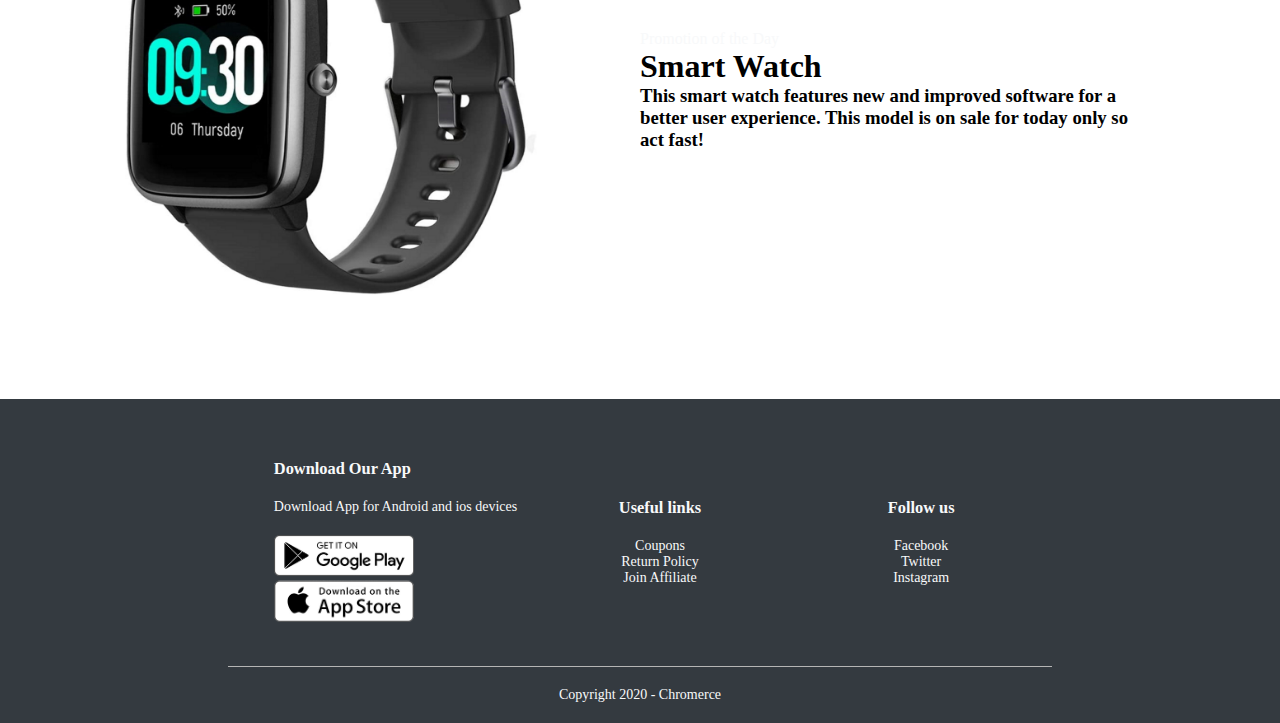
<file: products.html>
<!DOCTYPE html>
<html>
<head>
    <link rel="stylesheet" href="products.css">
    <link rel="stylesheet" href="https://cdnjs.cloudflare.com/ajax/libs/font-awesome/4.7.0/css/font-awesome.min.css">
    <title>Chromerce | Online Electronic Retailer</title>
</head>



<body>

<!--Header and Navbar-->

<div>
	<div class="container">
    <div class="navbar">
		 <div class="logo">
		 	<img src="products-images/logo_transparent.png" height="250" width="250">
		 </div>
         <div class="links">
            <a href="">Home</a>
            <a href="">About</a>
            <a href="">Contact</a>
            <a href="">Account</a>
            <a href="">Product</a>
            <a href=""><img class="cart" src="products-images/cart.png" height="30" width="30"></a>
        </div>
    </div>

	</div>
	</div>


<!--Listed Products-->

    <div class="small-container">
        <h2 class="title">Featured Products</h2>
        <div class ="row">
            <div class="col-4">
                <a href="products-1.html">
                <img src="products-images/headphones-1.jpg">
                </a>
                    <h4>Black Headphones</h4>
                    <p>$300.00</p>
            </div>
            <div class="col-4">
                <a href="products-2.html">
                <img src="products-images/controller-1.jpg">
                </a>
                    <h4>Purple Controller</h4>
                    <p>$50.00</p>
            </div>
            <div class="col-4">
                <a href="products-4.html">
                <img src="products-images/keyboard-1.jpg">
                </a>
                    <h4>Black Keyboard</h4>
                    <p>$75.00</p>
            </div>
            <div class="col-4">
                <a href="products-3.html">
                <img src="products-images/laptop-1.jpg">
                </a>
                    <h4>Laptop</h4>
                    <p>$1000.00</p>
            </div>
            <div class="col-4">
                <a href="products-3.html">
                <img src="products-images/laptop-1.jpg">
                </a>
                    <h4>Laptop</h4>
                    <p>$1000.00</p>
            </div>
            <div class="col-4">
                <a href="products-4.html">
                <img src="products-images/keyboard-1.jpg">
                </a>
                    <h4>Black Keyboard</h4>
                    <p>$75.00</p>
            </div>
            <div class="col-4">
                <a href="products-1.html">
                <img src="products-images/headphones-1.jpg">
                </a>
                    <h4>Black Headphones</h4>
                    <p>$300.00</p>
            </div>
            <div class="col-4">
                <img src="products-images/controller-1.jpg">
                    <h4>Purple Controller</h4>
                    <p>$50.00</p>
            </div>
            <div class="col-4">
                <img src="products-images/controller-1.jpg">
                    <h4>Purple Controller</h4>
                    <p>$50.00</p>
            </div>
            <div class="col-4">
                <a href="details.html">
                <img src="products-images/headphones-1.jpg">
                </a>
                    <h4>Black Headphones</h4>
                    <p>$300.00</p>
            </div>
            <div class="col-4">
                <a href="details2.html">
                <img src="products-images/laptop-1.jpg">
                </a>
                    <h4>Laptop</h4>
                    <p>$1000.00</p>
            </div>
            <div class="col-4">
                <a href="details3.html">
                <img src="products-images/keyboard-1.jpg">
                </a>
                    <h4>Black Keyboard</h4>
                    <p>$75.00</p>
            </div>
        </div>
    </div>

<!---promotions-->

    <div class="promotions">
        <div class="small-container">
            <div class="row">
                <div class="col-2">
                    <a href="products-5.html">
                    <img src="products-images/smartwatch-1.jpg" width="80%" class="promotions-img">
                </a>
                </div>
                <div class="col-2">
                    <p>Promotion of the Day</p>
                    <h1>Smart Watch</h1>
                    <h3>This smart watch features new and improved software for a better user experience.
                        This model is on sale for today only so act fast!
                    </h3>
                </div>
            </div>
        </div>
    </div>

<!---------- footer ---------->

<div class="footer">
    <div class="container">
        <div class="row">
            <div class="footer-col-1">
                <h3>Download Our App</h3>
                <p>Download App for Android and ios devices</p>
                <div class="app-logo">
                    <a href="https://play.google.com/">
                        <img src="products-images/play-store.png">
                    </a>
                    <a href="https://www.apple.com/shop">
                        <img src="products-images/app-store.png">
                    </a>
                </div>
            </div>
            <div class="footer-col-2">
                <h3>Useful links</h3>
                <ul>
                    <li>Coupons</li>
                    <li>Return Policy</li>
                    <li>Join Affiliate</li>
                </ul>
            </div>
            <div class="footer-col-3">
                <h3>Follow us</h3>
                <ul>
                    <li><a href="https://www.facebook.com/">Facebook</a></li>
                    <li><a href="https://twitter.com/">Twitter</a></li>
                    <li><a href="https://instagram.com/">Instagram</a></li>
                </ul>
            </div>
        </div>
        <hr>
        <p class="copyright">Copyright 2020 - Chromerce </p>
    </div>
</div>





</body>
</html>
</file>
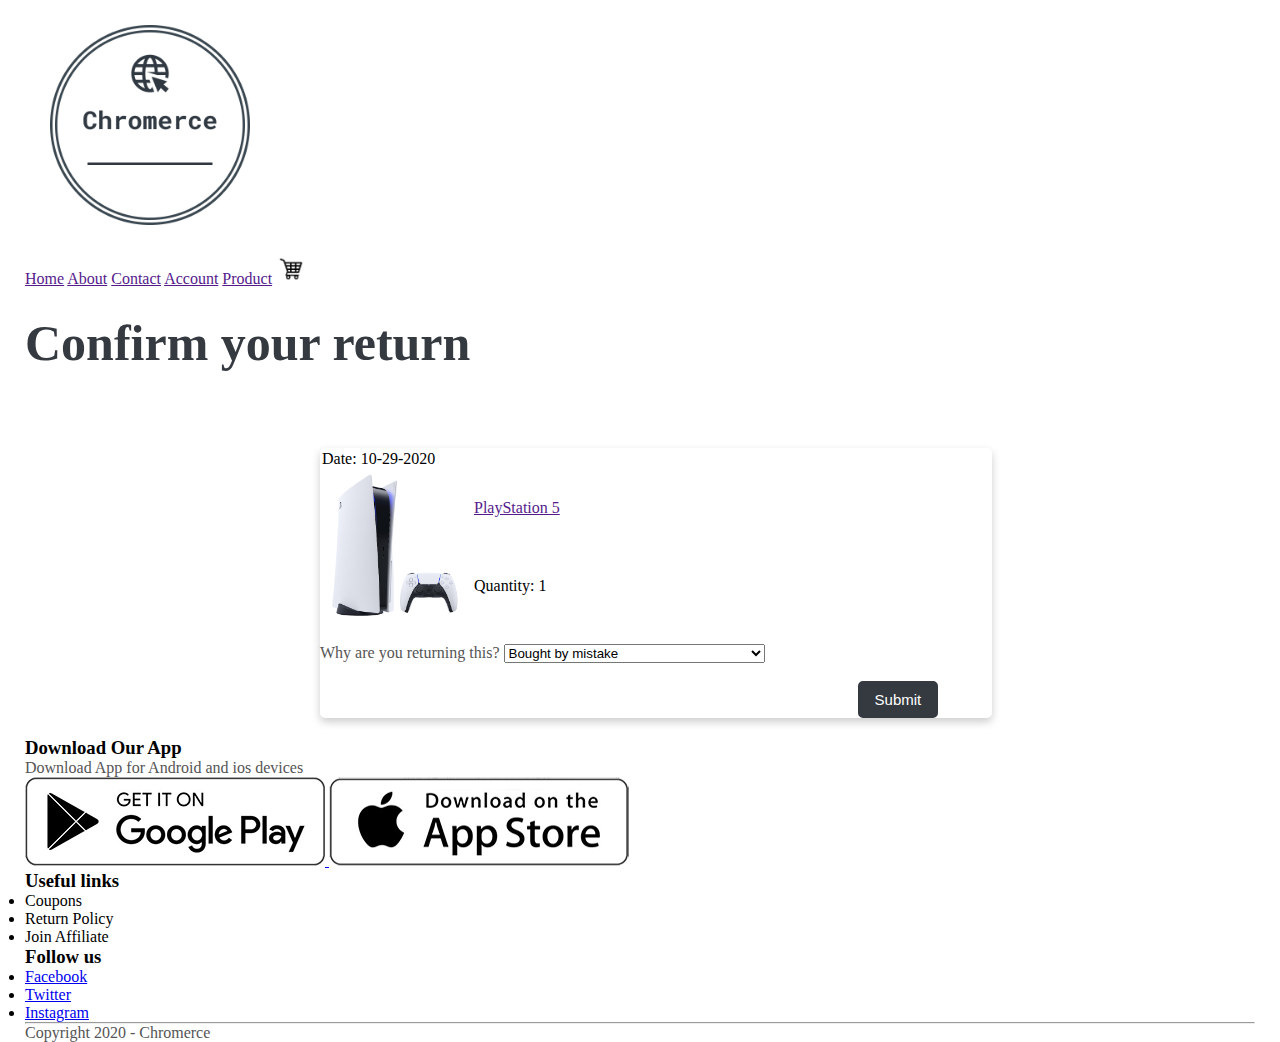
<file: ReturnConfirm.html>
<!DOCTYPE html>
<html lang="en">
    <head>
        <meta charset="utf-8">
        <title>Confirm Return</title>
        <link rel="stylesheet" href="ReturnConfirm.css">
    </head>
    <body>
        <div class="container">
            <div class="navbar">



                <div class="logo"><img src="images/logo_transparent.png" height="250" width="250"></div>
                <div class="links">
                    <a href="">Home</a>
                    <a href="">About</a>
                    <a href="">Contact</a>
                    <a href="">Account</a>
                    <a href="">Product</a>
                    <a href=""><img src="images/cart.png" height="30" width="30"></a>
        
                </div>
        
            </div>
            <div class="row">
                <div class="col-1">
                    <h1>Confirm your return</h1>
                </div>
            </div>
        </div>

        <div class="confirm">
            <div class="card">
                <div class="information">
                    <table>
                        <tr>
                            <td colspan="2">Date: 10-29-2020</td>
                        </tr>
                        <tr>
                            <td rowspan="2"><a href=""><img class="img" src="images/ps5.png" alt="PS5"></a></td>
                            <td><a href="">PlayStation 5</a></td>
                        </tr>
                        <tr>
                            <td>Quantity: 1</td>
                        </tr>
                    </table> 
                </div>
                <br/>
                <div class="returnreason">
                    <p>Why are you returning this?
                    <select class="select">
                        <optgroup label="Reason to return">
                          <option>Bought by mistake</option>
                          <option>Better price available</option>
                          <option>Performance or quantity not adequate</option>
                          <option>No longer needed</option>
                          <option>Wrong product</option>
                        </optgroup>
                    </select>
                    </p>
                    <br>
                </div>
                <input class="button" type="submit" value="Submit" />
                <br>    
            </div>
            
        </div>

        <div class="footer">
            <div class="container">
                <div class="row">
                    <div class="footer-col-1">
                        <h3>Download Our App</h3>
                        <p>Download App for Android and ios devices</p>
                        <div class="app-logo">
                            <a href="https://play.google.com/">
                                <img src="images/play-store.png">
                            </a>
                            <a href="https://www.apple.com/shop">
                                <img src="images/app-store.png">
                            </a>
                        </div>
                    </div>
                    <div class="footer-col-2">
                        <h3>Useful links</h3>
                        <ul>
                            <li>Coupons</li>
                            <li>Return Policy</li>
                            <li>Join Affiliate</li>
                        </ul>
                    </div>
                    <div class="footer-col-3">
                        <h3>Follow us</h3>
                        <ul>
                            <li><a href="https://www.facebook.com/">Facebook</a></li>
                            <li><a href="https://twitter.com/">Twitter</a></li>
                            <li><a href="https://instagram.com/">Instagram</a></li>
                        </ul>
                    </div>
                </div>
                <hr>
                <p class="copyright">Copyright 2020 - Chromerce </p>
            </div>
        </div>
    </body>
</html>
</file>
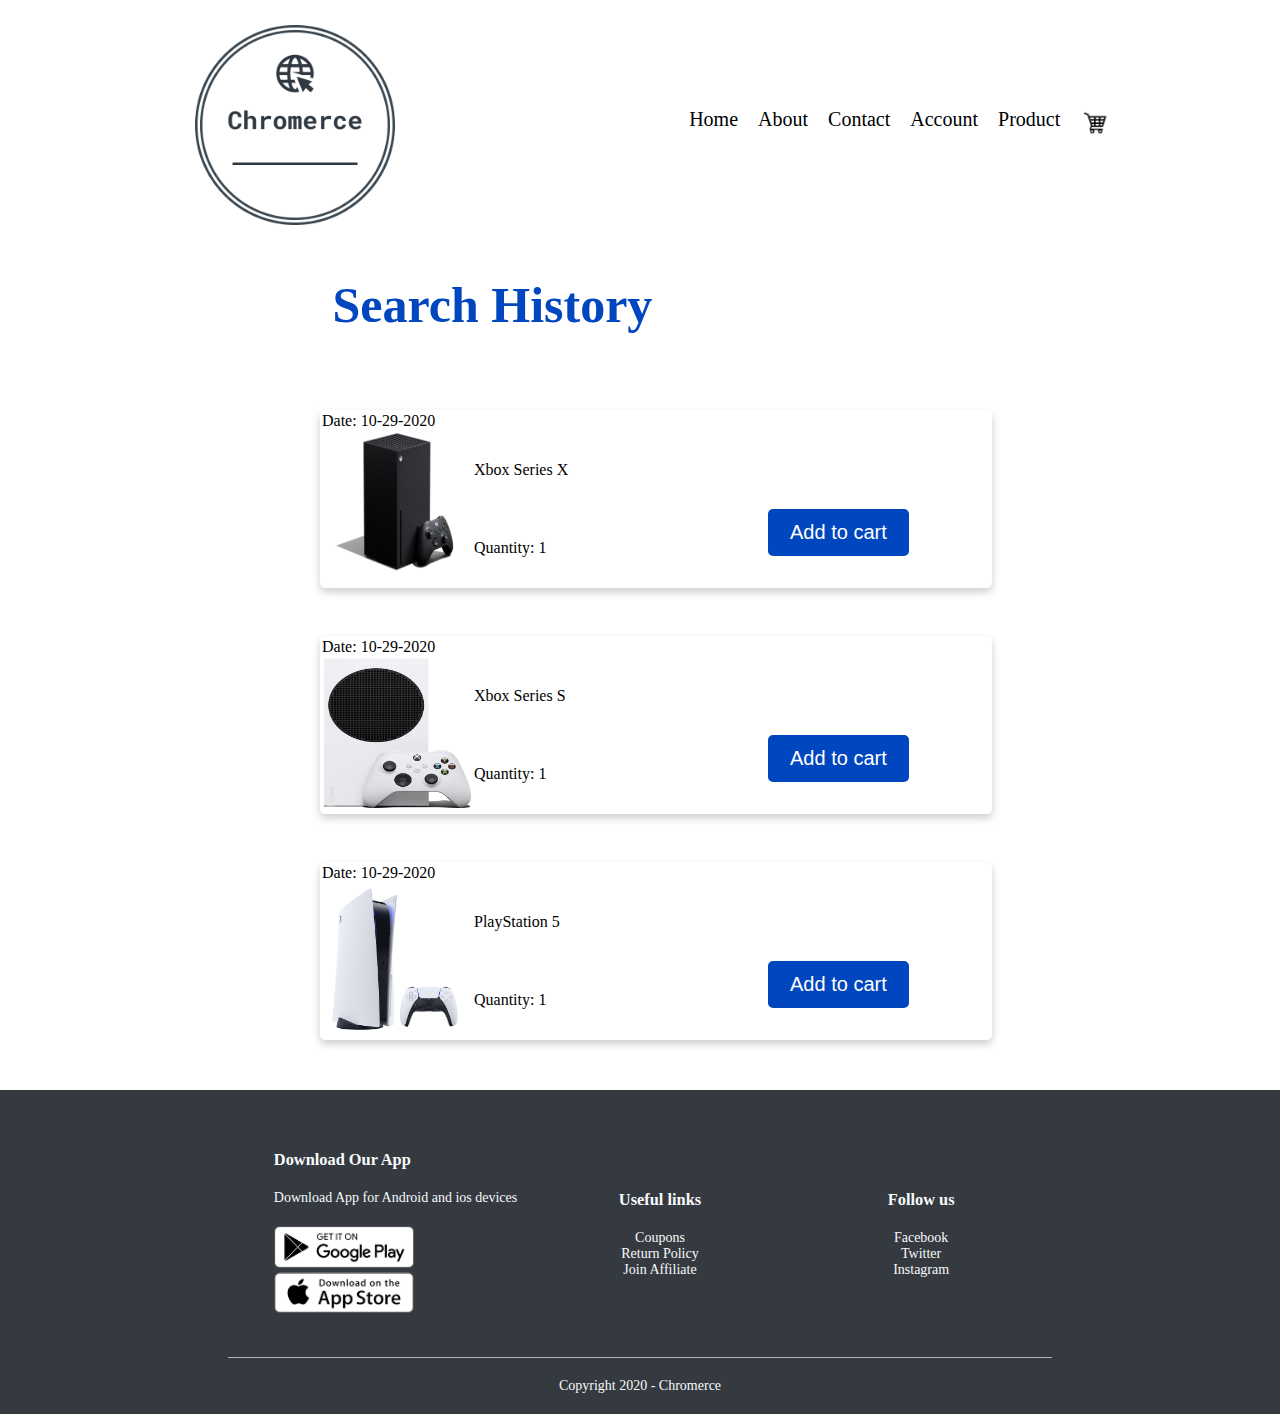
<file: SearchHistory.html>
<!DOCTYPE html>
<html lang="en">
    <head>
        <meta charset="utf-8">
        <title>Search History</title>
        <link rel="stylesheet" href="SearchHistory.css">
    </head>
    <body>
        <div class="container">
            <div class="navbar">



                <div class="logo"><img src="images/logo_transparent.png" height="250" width="250"></div>
                <div class="links">
                    <a href="">Home</a>
                    <a href="">About</a>
                    <a href="">Contact</a>
                    <a href="">Account</a>
                    <a href="">Product</a>
                    <a href=""><img src="images/cart.png" height="30" width="30"></a>
        
                </div>
        
            </div>
            <div class="row">
                <div class="col-1">
                    <h1>Search History</h1>
                </div>
            </div>
        </div>

        <div class="history">
            <div class="card">
                <div class="item1">
                    <table>
                        <tr>
                            <td colspan="3">Date: 10-29-2020</td>
                        </tr>
                        <tr>
                            <td rowspan="2"><a href=""><img class="img" src="images/xsx.png" alt="XSX"></a></td>
                            <td><a href="">Xbox Series X</a></td>
                            <td class="buttontd" rowspan="2"><input class="button" type="submit" value="Add to cart"></td>
                        </tr>
                        <tr>
                            <td>Quantity: 1</td>
                        </tr>
                    </table>
                </div>
            </div>

            <div class="card">
                <div class="item2">
                    <table>
                        <tr>
                            <td colspan="2">Date: 10-29-2020</td>
                        </tr>
                        <tr>
                            <td rowspan="2"><a href=""><img class="img" src="images/xss.png" alt="XSS"></a></td>
                            <td><a href="">Xbox Series S</a></td>
                            <td class="buttontd" rowspan="2"><input class="button" type="submit" value="Add to cart"></td>
                        </tr>
                        <tr>
                            <td>Quantity: 1</td>
                        </tr>
                    </table> 
                </div>
            </div>

            <div class="card">
                <div class="item3">
                    <table>
                        <tr>
                            <td colspan="2">Date: 10-29-2020</td>
                        </tr>
                        <tr>
                            <td rowspan="2"><a href=""><img class="img" src="images/ps5.png" alt="PS5"></a></td>
                            <td><a href="">PlayStation 5</a></td>
                            <td class="buttontd" rowspan="2"><input class="button" type="submit" value="Add to cart"></td>
                        </tr>
                        <tr>
                            <td>Quantity: 1</td>
                        </tr>
                    </table> 
                </div>
            </div>
        </div>

        <div class="footer">
            <div class="container">
                <div class="row">
                    <div class="footer-col-1">
                        <h3>Download Our App</h3>
                        <p>Download App for Android and ios devices</p>
                        <div class="app-logo">
                            <a href="https://play.google.com/">
                                <img src="images/play-store.png">
                            </a>
                            <a href="https://www.apple.com/shop">
                                <img src="images/app-store.png">
                            </a>
                        </div>
                    </div>
                    <div class="footer-col-2">
                        <h3>Useful links</h3>
                        <ul>
                            <li>Coupons</li>
                            <li>Return Policy</li>
                            <li>Join Affiliate</li>
                        </ul>
                    </div>
                    <div class="footer-col-3">
                        <h3>Follow us</h3>
                        <ul>
                            <li><a href="https://www.facebook.com/">Facebook</a></li>
                            <li><a href="https://twitter.com/">Twitter</a></li>
                            <li><a href="https://instagram.com/">Instagram</a></li>
                        </ul>
                    </div>
                </div>
                <hr>
                <p class="copyright">Copyright 2020 - Chromerce </p>
            </div>
        </div>
    </body>
</html>
</file>
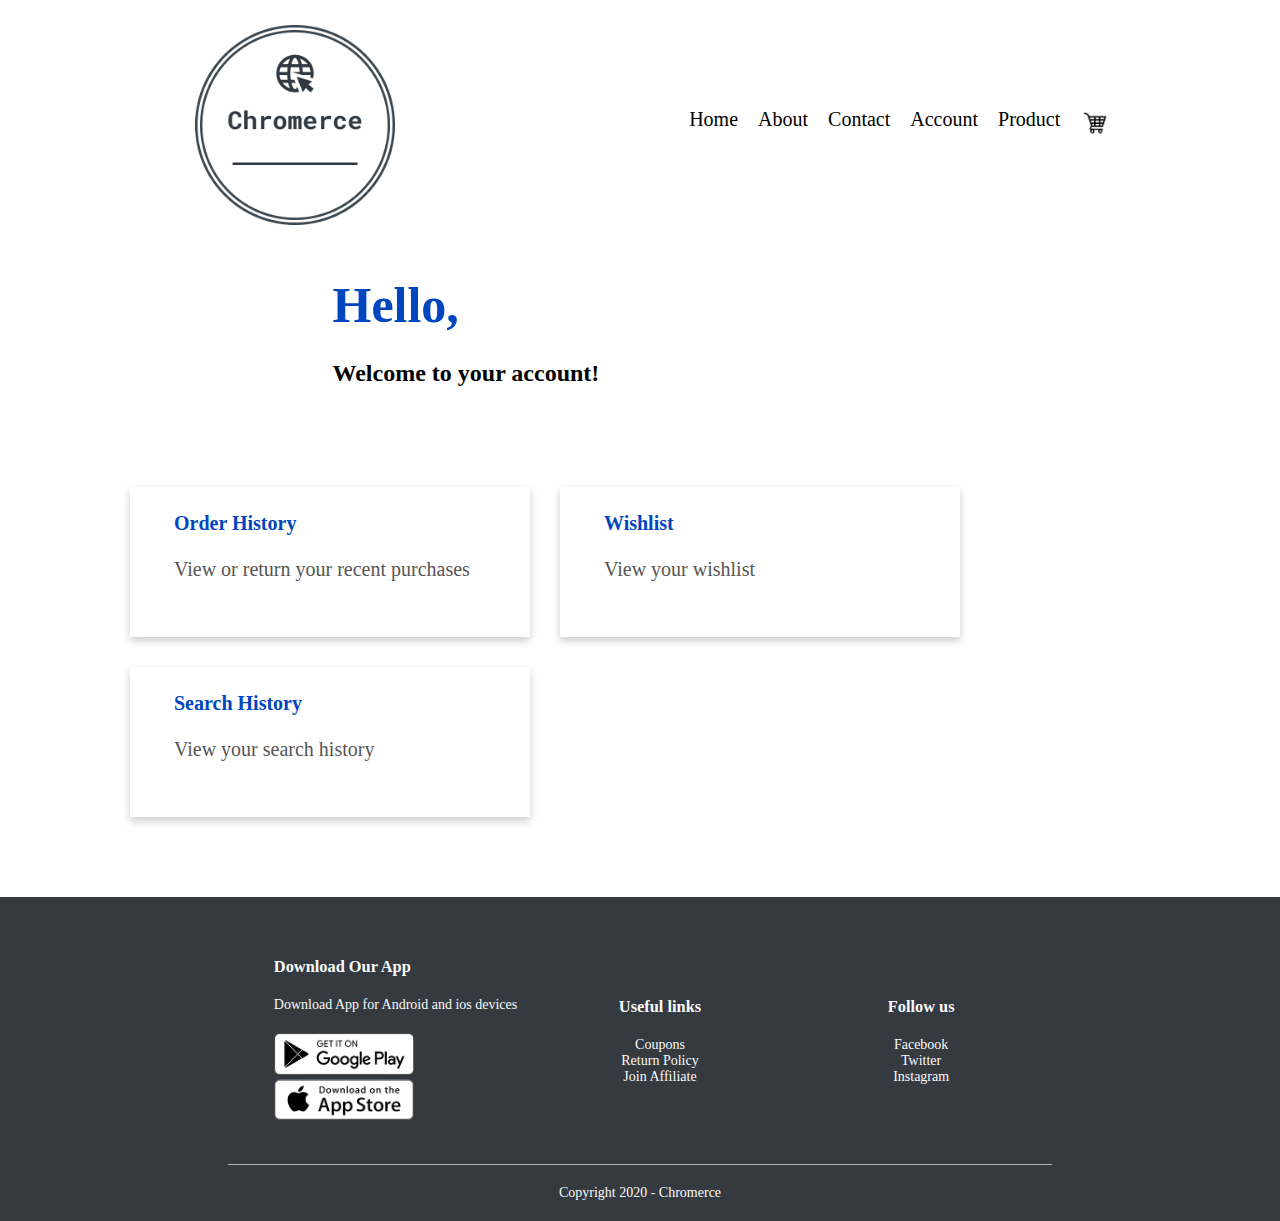
<file: UserProfile.html>
<!DOCTYPE html>
<html lang="en">
<head>
    <meta charset="utf-8">
    <title>Your Account</title>
    <link rel="stylesheet" href="UserProfile.css">
</head>
<body>
    <div class="container">
        <div class="navbar">



            <div class="logo"><img src="images/logo_transparent.png" height="250" width="250"></div>
            <div class="links">
                <a href="">Home</a>
                <a href="">About</a>
                <a href="">Contact</a>
                <a href="">Account</a>
                <a href="">Product</a>
                <a href=""><img src="images/cart.png" height="30" width="30"></a>
    
            </div>
    
        </div>
        <div class="row">
            <div class="col-1">
                <h1>Hello,</h1>
                <h2>Welcome to your account!</h2>
            </div>
        </div>
    </div>
    
    <div class="options"> 
        <a href="OrderHistory.html">
            <div class="card1">
                    <div class="orderhistory">
                        <br>
                        <h4><b>Order History</b></h4>
                        <br>
                        <p>View or return your recent purchases</p>
                    </div>
            </div>
        </a>

        <a href="Wishlist.html">
            <div class="card2">
                    <div class="wishlist">
                        <br>
                        <h4><b>Wishlist</b></h4>
                        <br>
                        <p>View your wishlist</p>
                    </div>
            </div>
        </a>

        <a href="SearchHistory.html">
            <div class="card3">
                    <div class="searchhistory">
                        <br>
                        <h4><b>Search History</b></h4>
                        <br>
                        <p>View your search history</p>
                    </div>
            </div>
        </a>
    </div>

    <div class="footer">
		<div class="container">
			<div class="row">
				<div class="footer-col-1">
					<h3>Download Our App</h3>
					<p>Download App for Android and ios devices</p>
					<div class="app-logo">
						<a href="https://play.google.com/">
							<img src="images/play-store.png">
						</a>
						<a href="https://www.apple.com/shop">
							<img src="images/app-store.png">
						</a>
					</div>
				</div>
				<div class="footer-col-2">
					<h3>Useful links</h3>
					<ul>
						<li>Coupons</li>
						<li>Return Policy</li>
						<li>Join Affiliate</li>
					</ul>
				</div>
				<div class="footer-col-3">
					<h3>Follow us</h3>
					<ul>
						<li><a href="https://www.facebook.com/">Facebook</a></li>
						<li><a href="https://twitter.com/">Twitter</a></li>
						<li><a href="https://instagram.com/">Instagram</a></li>
					</ul>
				</div>
			</div>
			<hr>
			<p class="copyright">Copyright 2020 - Chromerce </p>
		</div>
	</div>
</body>
</html>
</file>
<file: account.css>
.account {
    padding: 50px 0;
    background: radial-gradient(#fff,#ffd6d6);
}

.form-container {
    background: #fff;
    width: 300px;
    height: 400px;
    position: relative;
    text-align: center;
    padding: 20px 0px;
    margin: auto;
    box-shadow: 0 0 20px 0px rgba(0,0,0,0.1);
    overflow: hidden;
}

.form-container span {
    font-weight: bold;
    padding: 0 10px;
    color: #555;
    cursor: pointer;
    width: 100px;
    display: inline-block;
}

.form-btn {
  display: inline-block;
}

.form-container form{
    max-width: 300px;
    padding: 0px 20px;
    position: absolute;
    align-items: center;
    top: 130px;
    transition: transform 1s;
}

form input {
    width: 100%;
    height: 30px;
    margin: 10px 0px;
    padding: 0px 10px;
    border: 1px solid #ccc;
}

form .btn {
    width: 100%;
    border: none;
    cursor: pointer;
    margin: 10px;
}

form .btn:focus {
  outline: none;
}

#loginForm {
  width: 80%;  
  align-items: center;
  left: -350px;
  margin-left: 50px;
}

#registerForm {
  width: 80%;  
  align-items: center;
  left: 0px;
  margin-right: 50px;
}

#forgotpswd {
  margin-left: 20px;
}

form a {
    font-size: 12px;
}

#indicator {
    width: 100px;
    border: none;
    background: #ff523b;
    height: 3px;
    margin-top: 8px;
    transform: translateX(60px);
    transition: transform 1s;
}

.container {
    margin-left: auto;
    margin-right: auto;
    padding-left: 15px;
    padding-right: 15px;
  }
  
  @media (min-width: 768px) {
    .container {
      width: 750px;
    }
  }
  
  @media (min-width: 992px) {
    .container {
      width: 970px;
    }
  }
  
  @media (min-width: 1200px) {
    .container {
      width: 1170px;
    }
  }
  
  .row {
    display: grid;
    grid-template-columns: repeat(12, 1fr);
    grid-gap: 20px;
  }
  
  
  .col-xs-12 {
    grid-column: span 12
  }
  
  .col-xs-11 {
    grid-column: span 11;
  }
  
  .col-xs-10 {
    grid-column: span 10
  }
  
  .col-xs-9 {
    grid-column: span 9
  }
  
  .col-xs-8 {
    grid-column: span 8
  }
  
  .col-xs-7 {
    grid-column: span 7
  }
  
  .col-xs-6 {
    grid-column: span 6
  }
  
  .col-xs-5 {
    grid-column: span 5
  }
  
  .col-xs-4 {
    grid-column: span 4
  }
  
  .col-xs-3 {
    grid-column: span 3
  }
  
  .col-xs-2 {
    grid-column: span 2
  }
  
  .col-xs-1 {
    grid-column: span 1
  }
  
  @media (min-width: 768px) {
    .col-sm-12 {
      grid-column: span 12
    }
  
    .col-sm-11 {
      grid-column: span 11;
    }
  
    .col-sm-10 {
      grid-column: span 10
    }
  
    .col-sm-9 {
      grid-column: span 9
    }
  
    .col-sm-8 {
      grid-column: span 8
    }
  
    .col-sm-7 {
      grid-column: span 7
    }
  
    .col-sm-6 {
      grid-column: span 6
    }
  
    .col-sm-5 {
      grid-column: span 5
    }
  
    .col-sm-4 {
      grid-column: span 4
    }
  
    .col-sm-3 {
      grid-column: span 3
    }
  
    .col-sm-2 {
      grid-column: span 2
    }
  
    .col-sm-1 {
      grid-column: span 1
    }
  }
  
  @media (min-width: 992px) {
    .col-md-12 {
      grid-column: span 12
    }
  
    .col-md-11 {
      grid-column: span 11;
    }
  
    .col-md-10 {
      grid-column: span 10
    }
  
    .col-md-9 {
      grid-column: span 9
    }
  
    .col-md-8 {
      grid-column: span 8
    }
  
    .col-md-7 {
      grid-column: span 7
    }
  
    .col-md-6 {
      grid-column: span 6
    }
  
    .col-md-5 {
      grid-column: span 5
    }
  
    .col-md-4 {
      grid-column: span 4
    }
  
    .col-md-3 {
      grid-column: span 3
    }
  
    .col-md-2 {
      grid-column: span 2
    }
  
    .col-md-1 {
      grid-column: span 1
    }
  }
  
  @media (min-width: 1200px) {
    .col-lg-12 {
      grid-column: span 12
    }
  
    .col-lg-11 {
      grid-column: span 11;
    }
  
    .col-lg-10 {
      grid-column: span 10
    }
  
    .col-lg-9 {
      grid-column: span 9
    }
  
    .col-lg-8 {
      grid-column: span 8
    }
  
    .col-lg-7 {
      grid-column: span 7
    }
  
    .col-lg-6 {
      grid-column: span 6
    }
  
    .col-lg-5 {
      grid-column: span 5
    }
  
    .col-lg-4 {
      grid-column: span 4
    }
  
    .col-lg-3 {
      grid-column: span 3
    }
  
    .col-lg-2 {
      grid-column: span 2
    }
  
    .col-lg-1 {
      grid-column: span 1
    }
  }
</file>
<file: login.css>
/*---------- login ----------*/
* {
  font-family: 'Roboto',georgia,garamond,serif;
}
.login {
    padding: 50px 0;
}

a {
  margin-left: 15px;
}

.form-container {
    background: #fff;
    width: 300px;
    height: 400px;
    position: relative;
    text-align: center;
    padding: 20px 0px;
    margin: auto;
    box-shadow: 0 0 20px 0px rgba(0,0,0,0.1);
    overflow: hidden;
    border-width: 1px;
    border-style: solid;
}

.form-container span {
    font-weight: bold;
    padding: 0 10px;
    color: #555;
    cursor: pointer;
    width: 100px;
    display: inline-block;
}

.form-btn {
  display: inline-block;
}

.form-container form{
    max-width: 300px;
    padding: 0px 20px;
    position: absolute;
    align-items: center;
    top: 130px;
    transition: transform 1s;
}

form input {
    width: 100%;
    height: 30px;
    margin: 10px 0px;
    padding: 0px 10px;
    border: 1px solid #ccc;
}

form .btn {
    width: 100%;
    border: none;
    cursor: pointer;
    margin: 10px;
    border: 1px solid #ccc;
}

form .btn:focus {
  outline: none;
}

.passwordinfo {
  position: relative;
}

.passwordinfo input {
  display: block;
}

.passwordinfo .info {
  position: absolute;
  top: 3px;
  left: 230px;
}

.info {
  position: relative;
  display: inline-block;
}

.info .infotext {
  visibility: hidden;
  width: 120px;
  background-color: black;
  color: #fff;
  text-align: center;
  padding: 5px 0;
  border-radius: 6px;
  width: 120px;
  bottom: 100%;
  left: 50%;
  margin-left: -100px;
}

.info:hover .infotext {
  visibility: visible;
}

#loginForm {
  width: 80%;  
  align-items: center;
}

#registerForm {
  width: 80%;  
  align-items: center;
  left: 0px;
}

form a {
    font-size: 12px;
}

#indicator {
    width: 100px;
    border: none;
    background: black;
    height: 3px;
    margin-top: 8px;
}

#instructions {
  color: red;
  margin-left: 15px;
}

/*---------- grid ----------*/
.container {
    margin-left: auto;
    margin-right: auto;
    padding-left: 15px;
    padding-right: 15px;
  }
  
  @media (min-width: 768px) {
    .container {
      width: 750px;
    }
  }
  
  @media (min-width: 992px) {
    .container {
      width: 970px;
    }
  }
  
  @media (min-width: 1200px) {
    .container {
      width: 1170px;
    }
  }
  
  .row {
    display: grid;
    grid-template-columns: repeat(12, 1fr);
    grid-gap: 20px;
  }
  
  
  .col-xs-12 {
    grid-column: span 12
  }
  
  .col-xs-11 {
    grid-column: span 11;
  }
  
  .col-xs-10 {
    grid-column: span 10
  }
  
  .col-xs-9 {
    grid-column: span 9
  }
  
  .col-xs-8 {
    grid-column: span 8
  }
  
  .col-xs-7 {
    grid-column: span 7
  }
  
  .col-xs-6 {
    grid-column: span 6
  }
  
  .col-xs-5 {
    grid-column: span 5
  }
  
  .col-xs-4 {
    grid-column: span 4
  }
  
  .col-xs-3 {
    grid-column: span 3
  }
  
  .col-xs-2 {
    grid-column: span 2
  }
  
  .col-xs-1 {
    grid-column: span 1
  }
  
  @media (min-width: 768px) {
    .col-sm-12 {
      grid-column: span 12
    }
  
    .col-sm-11 {
      grid-column: span 11;
    }
  
    .col-sm-10 {
      grid-column: span 10
    }
  
    .col-sm-9 {
      grid-column: span 9
    }
  
    .col-sm-8 {
      grid-column: span 8
    }
  
    .col-sm-7 {
      grid-column: span 7
    }
  
    .col-sm-6 {
      grid-column: span 6
    }
  
    .col-sm-5 {
      grid-column: span 5
    }
  
    .col-sm-4 {
      grid-column: span 4
    }
  
    .col-sm-3 {
      grid-column: span 3
    }
  
    .col-sm-2 {
      grid-column: span 2
    }
  
    .col-sm-1 {
      grid-column: span 1
    }
  }
  
  @media (min-width: 992px) {
    .col-md-12 {
      grid-column: span 12
    }
  
    .col-md-11 {
      grid-column: span 11;
    }
  
    .col-md-10 {
      grid-column: span 10
    }
  
    .col-md-9 {
      grid-column: span 9
    }
  
    .col-md-8 {
      grid-column: span 8
    }
  
    .col-md-7 {
      grid-column: span 7
    }
  
    .col-md-6 {
      grid-column: span 6
    }
  
    .col-md-5 {
      grid-column: span 5
    }
  
    .col-md-4 {
      grid-column: span 4
    }
  
    .col-md-3 {
      grid-column: span 3
    }
  
    .col-md-2 {
      grid-column: span 2
    }
  
    .col-md-1 {
      grid-column: span 1
    }
  }
  
  @media (min-width: 1200px) {
    .col-lg-12 {
      grid-column: span 12
    }
  
    .col-lg-11 {
      grid-column: span 11;
    }
  
    .col-lg-10 {
      grid-column: span 10
    }
  
    .col-lg-9 {
      grid-column: span 9
    }
  
    .col-lg-8 {
      grid-column: span 8
    }
  
    .col-lg-7 {
      grid-column: span 7
    }
  
    .col-lg-6 {
      grid-column: span 6
    }
  
    .col-lg-5 {
      grid-column: span 5
    }
  
    .col-lg-4 {
      grid-column: span 4
    }
  
    .col-lg-3 {
      grid-column: span 3
    }
  
    .col-lg-2 {
      grid-column: span 2
    }
  
    .col-lg-1 {
      grid-column: span 1
    }
  }
</file>
<file: OrderHistory.css>
*{
    margin: 0;
    padding: 0;
    box-sizing: border-box;
    font-family: 'Roboto',georgia,garamond,serif;
}

.container{
    max-width: 1300px;
    margin: auto;
    padding-left: 25px;
    padding-right: 25px;
}

.row{
    display: center;
    align-items: center;
    flex-wrap: wrap;
    justify-content: space-around;
}

.col-1{
    flex-basis: 50%;
    min-width: 300px;
}

.col-1 h1{
    font-size: 50px;
    line-height: 60px;
    margin: 25px 0;
}

.img{
    width: 150px;
    height: 150px;
}

.card{
    box-shadow: 0 4px 8px 0 rgba(0,0,0,0.2);
    transition: 0.3s;
    width: 70%;
    height: 200px;
    border-radius: 5px;
    margin-bottom: 5%;
}

.card:hover {
    box-shadow: 0 8px 16px 0 rgba(0,0,0,0.2);
}

.history{
    padding-top: 50px;
    padding-left: 25%;
    
}

.button{
    background-color: #343a40; 
    color: white; 
    border: 2px solid #343a40;
    font-size: 20px;
    padding: 10px 20px;
    border-radius: 5px;
    position: absolute;
    left: 60%;
    word-wrap: break-word;
    max-width: 100%;
}

h1, h4{
    color: #343a40;
}
</file>
<file: products.css>
*{
    margin: 0;
    padding: 0;
    box-sizing: border-box;
   
}
.small-container{
    max-width: 1080px;
    margin: auto;
    padding-left: 25px;
    padding-right: 25px;
}
.col-4{
    flex-basis: 25%;
    padding: 10px;
    min-width: 200px;
    margin-bottom: 50px;
    transition: transform 0.5s;
}
.col-4 img{
    width: 100%;
}
.col-4:hover{
    transform: translateY(-5px);
    box-shadow: #555;
}
.row{
    display: flex;
    align-items: center;
    flex-wrap: wrap;
    justify-content: space-around;
}
.title{
    text-align: center;
    margin: 0 auto 80px;
    position: relative;
    line-height: 60px;
    color: #555;
}
.title::after{
    content: '';
    background: #437ae0;
    width: 80px;
    height: 5px;
    border-radius: 5px;
    position: absolute;
    bottom: 0;
    left: 50%;
    transform: translateX(-50%);
}
.col-2{
    flex-basis: 50%;
    min-width: 300px;
}
.col-2 img{
    max-width: 100%;
    padding: 50px 0;
}

/*-------------products----------------*/

.details{
    margin-top: 80px;

}
.details .col-2 img{
    padding: 0;
}
.details .col-2{
    padding: 10px;
}
.details h4{
    margin: 20px 0;
    font-size: 22px;
    font-weight: bold;
}
.details h3{
    margin-top: 20px;
    font-weight: bold;
}
.details input{
    width: 50px;
    height: 40px;
    padding-left: 10px;
    font-size: 20px;
    margin-right: 10px;
    border: 1px solid #437ae0;
}
input:focus{
    outline: none;
}

.small-img-row{
    display: flex;
    justify-content: space-between;
}
.small-img{
    flex-basis: 24%;
    cursor: pointer;
    margin: 2px;
}

#button{
    width: 165px;
    
    
}

/*---header---*/

.header{
    background-image: url("https://cdn.pixabay.com/photo/2016/04/30/20/41/banner-1363794_960_720.jpg");
    display: flex;
    border: 1px solid black;
    width: 100vh;
    flex-direction:row;
    margin:auto;
        background-repeat: no-repeat;
         justify-content:center;
             align-content:center;
    padding:40px;
    color:white;
}

.navbar{
    display:grid;
    min-height:100px;
    grid-auto-flow: column;
    grid-gap:20px;
    padding-left:20px;
    padding-right:20px;


}

.cart {
	position: relative;
	bottom: 4px;
}

.logo{
    display: grid;
    justify-content: center;
    align-content: center;

}

.links{
    display: grid;
    grid-auto-flow: column;
    justify-content: center;
    align-content: center;
    grid-gap: 20px;
    font-size: 20px;

}
		
a {
	text-decoration: none;
	color: #343a40;
}

a:hover{
 text-decoration:underline;
}
		
p {
	color: #f8f9fa;
}
	
.container {
	margin: auto;
}
	
.header .row {
	margin-top: 70px;
}

/*---------- logo ----------*/
.logo{
	margin-right: 10px;
    display:grid;
    justify-content:center;
    align-content:center;

}

.links{
    display:grid;
    grid-auto-flow: column;
    justify-content:center;
    align-content:center;
    grid-gap:20px;
    font-size:20px;

}

.hero {
	display: flex;
  	flex-direction: column;
  	height: auto;
  	width: auto;
  	background-image: url("https://img.rawpixel.com/s3fs-private/rawpixel_images/website_content/rm233-eye-02.jpg?w=1300&dpr=1&fit=default&crop=default&q=80&vib=3&con=3&usm=15&bg=F4F4F3&ixlib=js-2.2.1&s=b625852b7057993e0983ec35ceb8e4b3");
  	background-position: center;
  	background-size: cover;
  	background-repeat: no-repeat;
  	margin:auto;
  	align-items: center;
  	color:white;
  	padding-top:100px;
  	padding-bottom:100px;
  	justify-content:center;
  	flex-flow: row wrap;
   	overflow: hidden;
}

.hero-title{
  	text-align: center;
	color: #f8f9fa;
	font-size: 60px;
	font-weight: 300;
	line-height: 60px;
	margin: 25px 0;

}
    
button{
    
        background-color:black;
        color:white;
        border-radius: 2px;
        padding:10px;
        margin-top:25px;
        margin-bottom:25px;
          justify-content:center;
          font-size:10px;
    
    
    }

/*---footer*/

    .footer {
        background-color: #343a40;
        color: #f8f9fa;
        font-size: 14px;
        padding: 60px 0 20px;
        margin-top: 50px;
        display: flex;
        flex-direction: row;
    }
    
    .footer p {
        color: #f8f9fa;
    }
    
    .footer a {
        color: #f8f9fa;
    }
            
    .footer h3 {
        color: #f8f9fa;
        margin-bottom: 20px; 
    }
    
    .row {
        display: flex;
        align-items: center;
        flex-wrap: wrap;
        justify-content: space-around;
    }
    
    .footer-col-1, .footer-col-2, .footer-col-3 {
        min-width: 250px;
        margin-bottom: 20px;
    }
            
    .footer-col-1 {
        margin-left: 40px;
        flex-basis: 30%;
    }
    
            
    .footer-col-2, .footer-col-3 {
        flex-basis: 1;
        text-align: center;
    }
    
    ul {
        list-style-type: none;
    }
            
    .app-logo {
        margin-top: 20px;
    }
    
    .app-logo img {
        width: 140px;
    }
            
    .footer hr {
        border: none;
        background-color: #b5b5b5;
        height: 1px;
        margin: 20px 0;
    }
            
    .copyright {
        text-align: center;
    }
</file>
<file: ReturnConfirm.css>
*{
    margin: 0;
    padding: 0;
    box-sizing: border-box;
}


p{
    color: #555;
}

.container{
    max-width: 1300px;
    margin: auto;
    padding-left: 25px;
    padding-right: 25px;
}

.row{
    display: center;
    align-items: center;
    flex-wrap: wrap;
    justify-content: space-around;
}

.col-1{
    flex-basis: 50%;
    min-width: 300px;
}

.col-1 h1{
    font-size: 50px;
    line-height: 60px;
    margin: 25px 0;
}

.img{
    width: 150px;
    height: 150px;
}

.card{
    box-shadow: 0 4px 8px 0 rgba(0,0,0,0.2);
    transition: 0.3s;
    width: 70%;
    height: 40%;
    border-radius: 5px;
    margin-bottom: 2%;
}

.card:hover {
    box-shadow: 0 8px 16px 0 rgba(0,0,0,0.2);
}

.confirm {
    padding-top: 50px;
    padding-left: 25%;
    display: center
}

.button{
    background-color: #343a40; 
    color: white; 
    border: 2px solid #343a40;
    font-size: 15px;
    padding: 8px 15px;
    border-radius: 5px;
    position: relative;
    left: 80%;
}

h1, h4{
    color: #343a40;
}
</file>
<file: SearchHistory.css>
*{
    margin: 0;
    padding: 0;
    box-sizing: border-box;
}

.navbar{
    display:grid;
    min-height:100px;
    grid-auto-flow: column;
    grid-gap:20px;
    padding-left:20px;
    padding-right:20px;


}

.logo{
    display:grid;
    justify-content:center;
    align-content:center;

}

.links{
    display:grid;
    grid-auto-flow: column;
    justify-content:center;
    align-content:center;
    grid-gap:20px;
    font-size:20px;

}

a{
    text-decoration:none;
    color:black;
}

a:hover{ text-decoration:underline;}

p{
    color: #555;
}

.container{
    max-width: 1300px;
    margin: auto;
    padding-left: 25px;
    padding-right: 25px;
}

.row{
    display: center;
    align-items: center;
    flex-wrap: wrap;
    justify-content: space-around;
}

.col-1{
    flex-basis: 50%;
    min-width: 300px;
}

.col-1 h1{
    font-size: 50px;
    line-height: 60px;
    margin: 25px 0;
}

.img{
    width: 150px;
    height: 150px;
}
.card{
    box-shadow: 0 4px 8px 0 rgba(0,0,0,0.2);
    transition: 0.3s;
    width: 70%;
    height: 50%;
    border-radius: 5px;
    margin-bottom: 5%;
}

.card:hover {
    box-shadow: 0 8px 16px 0 rgba(0,0,0,0.2);
}

.history{
    padding-top: 50px;
    padding-left: 25%;
    display: center
}


.button{
    background-color: #0046be; 
    color: white; 
    border: 2px solid #0046be;
    font-size: 20px;
    padding: 10px 20px;
    border-radius: 5px;
    position: absolute;
    left: 60%;
    word-wrap: break-word;
    max-width: 100%;
}

h1, h4{
    color: #0046be;
}

.footer {
	background-color: #343a40;
	color: #f8f9fa;
	font-size: 14px;
	padding: 60px 0 20px;
	margin-top: 50px;
	display: flex;
	flex-direction: row;
}

.footer p {
	color: #f8f9fa;
}

.footer a {
	color: #f8f9fa;
}
		
.footer h3 {
	color: #f8f9fa;
	margin-bottom: 20px; 
}

.row {
	display: flex;
	align-items: center;
	flex-wrap: wrap;
	justify-content: space-around;
}

.footer-col-1, .footer-col-2, .footer-col-3 {
	min-width: 250px;
	margin-bottom: 20px;
}
		
.footer-col-1 {
	margin-left: 40px;
	flex-basis: 30%;
}

		
.footer-col-2, .footer-col-3 {
	flex-basis: 1;
	text-align: center;
}

ul {
	list-style-type: none;
}
		
.app-logo {
	margin-top: 20px;
}

.app-logo img {
	width: 140px;
}
		
.footer hr {
	border: none;
	background-color: #b5b5b5;
	height: 1px;
	margin: 20px 0;
}
		
.copyright {
	text-align: center;
}
</file>
<file: UserProfile.css>
*{
    margin: 0;
    padding: 0;
    box-sizing: border-box;
}

.navbar{
    display:grid;
    min-height:100px;
    grid-auto-flow: column;
    grid-gap:20px;
    padding-left:20px;
    padding-right:20px;


}

.logo{
    display:grid;
    justify-content:center;
    align-content:center;

}

.links{
    display:grid;
    grid-auto-flow: column;
    justify-content:center;
    align-content:center;
    grid-gap:20px;
    font-size:20px;

}

a{
    text-decoration:none;
    color:black;
}

a:hover{ text-decoration:underline;}

p{
    color: #555;
}

.container{
    max-width: 1300px;
    margin: auto;
    padding-left: 25px;
    padding-right: 25px;
}

.row{
    display: center;
    align-items: center;
    flex-wrap: wrap;
    justify-content: space-around;
}

.col-1{
    flex-basis: 50%;
    min-width: 300px;
}

.col-1 h1{
    font-size: 50px;
    line-height: 60px;
    margin: 25px 0;
}

.options{
    display:flex;
    align-items:center;
    flex-wrap:wrap;
    justify-content:space-around;
    max-width:1480px;
    margin:auto;
}

.card1, .card2, .card3{
    box-shadow: 0 4px 8px 0 rgba(0,0,0,0.2);
    transition: 0.3s;
    width: 400px;
    height: 150px;
    border-radius: 0px;
    flex-basis:30%;
    min-width:250px;
    margin-bottom:30px;
    margin-left: 30px;

}



.wishlist, .orderhistory, .searchhistory{
    position: relative;
    left: 7%;
    font-size: 20px;
}

h1, h4{
    color: #0046be;
}

.card1:hover, .card2:hover, .card3:hover{
    box-shadow: 0 8px 16px 0 rgba(0,0,0,0.2);
    border-style: solid;
    border-color: #0046be;
    transition-duration: 0.1s
}

.options{
    padding-top: 100px;
    display: flex;
    justify-content: left;
    align-items: center;
    padding-left: 100px;
}

.orderhistory, .wishlist, .searchhistory {
    padding: 2px 16px;
}

.footer {
	background-color: #343a40;
	color: #f8f9fa;
	font-size: 14px;
	padding: 60px 0 20px;
	margin-top: 50px;
	display: flex;
	flex-direction: row;
}

.footer p {
	color: #f8f9fa;
}

.footer a {
	color: #f8f9fa;
}
		
.footer h3 {
	color: #f8f9fa;
	margin-bottom: 20px; 
}

.row {
	display: flex;
	align-items: center;
	flex-wrap: wrap;
	justify-content: space-around;
}

.footer-col-1, .footer-col-2, .footer-col-3 {
	min-width: 250px;
	margin-bottom: 20px;
}
		
.footer-col-1 {
	margin-left: 40px;
	flex-basis: 30%;
}

		
.footer-col-2, .footer-col-3 {
	flex-basis: 1;
	text-align: center;
}

ul {
	list-style-type: none;
}
		
.app-logo {
	margin-top: 20px;
}

.app-logo img {
	width: 140px;
}
		
.footer hr {
	border: none;
	background-color: #b5b5b5;
	height: 1px;
	margin: 20px 0;
}
		
.copyright {
	text-align: center;
}
</file>
